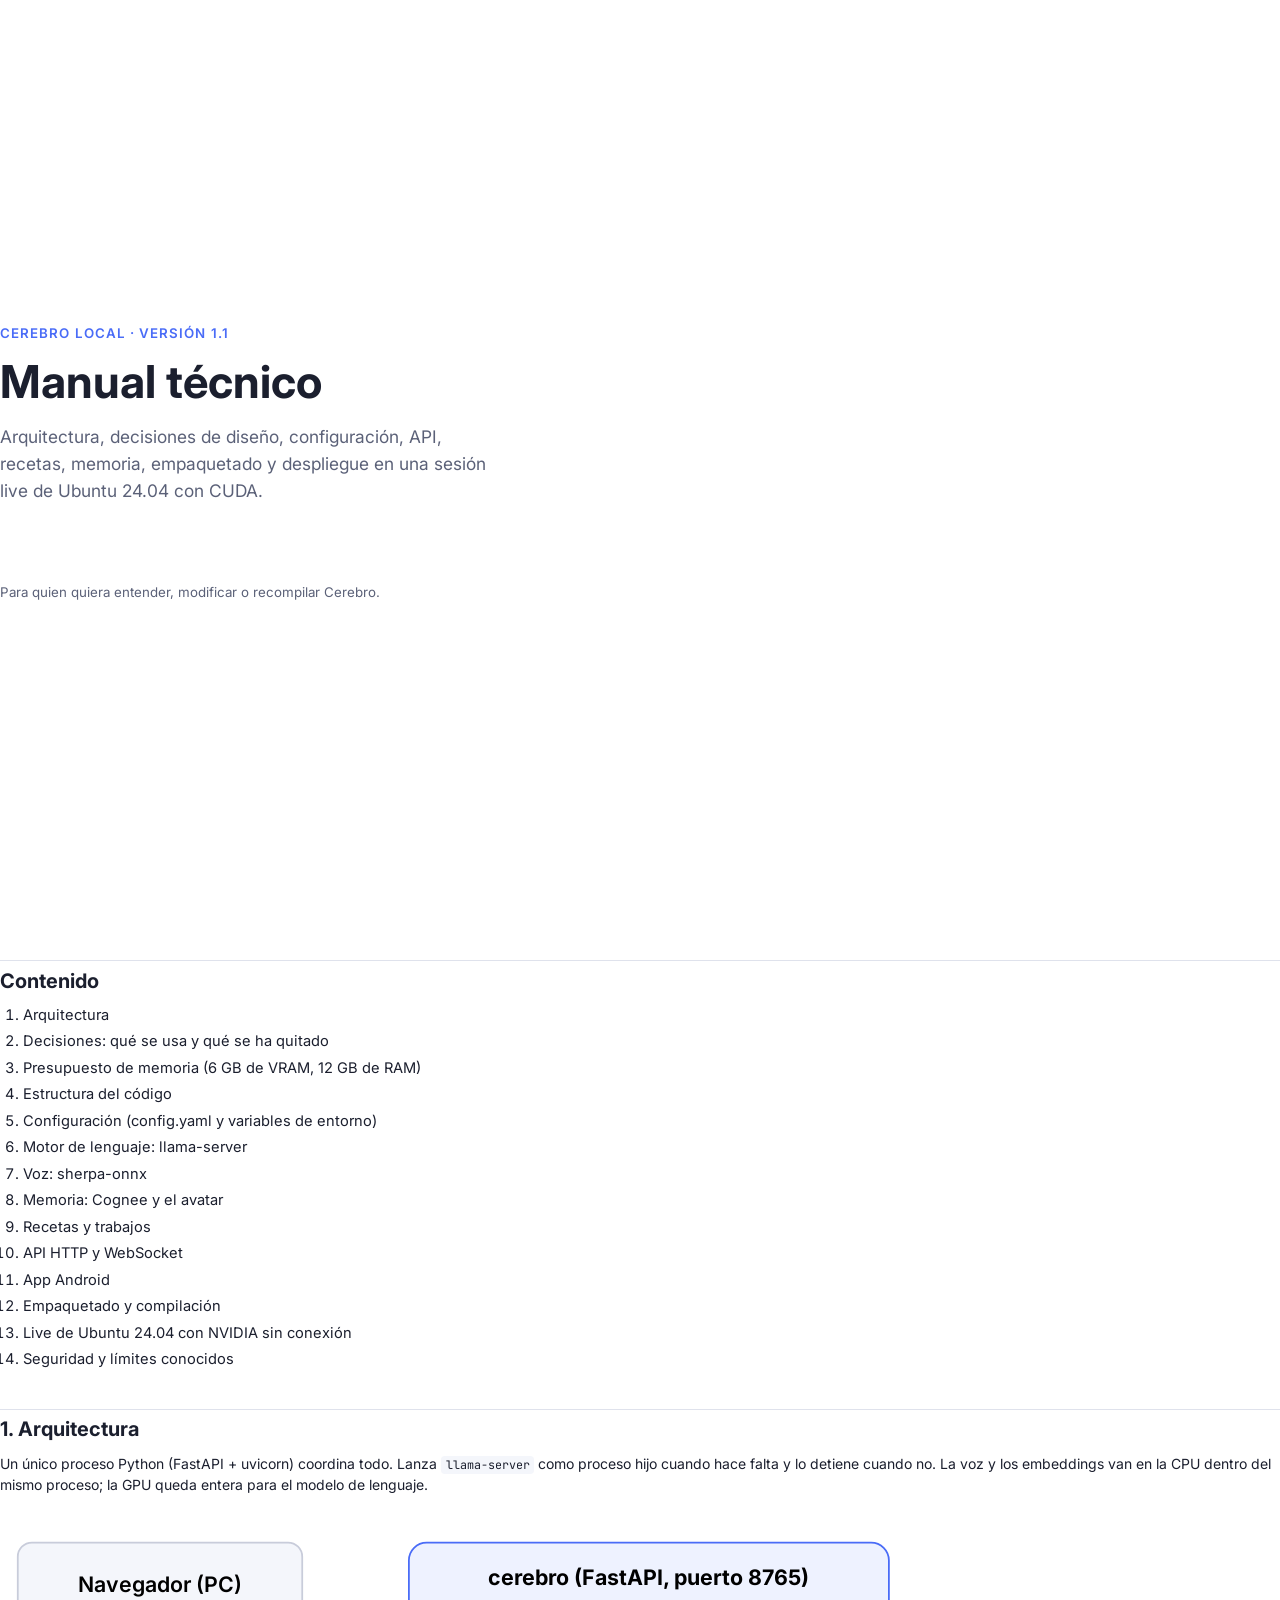
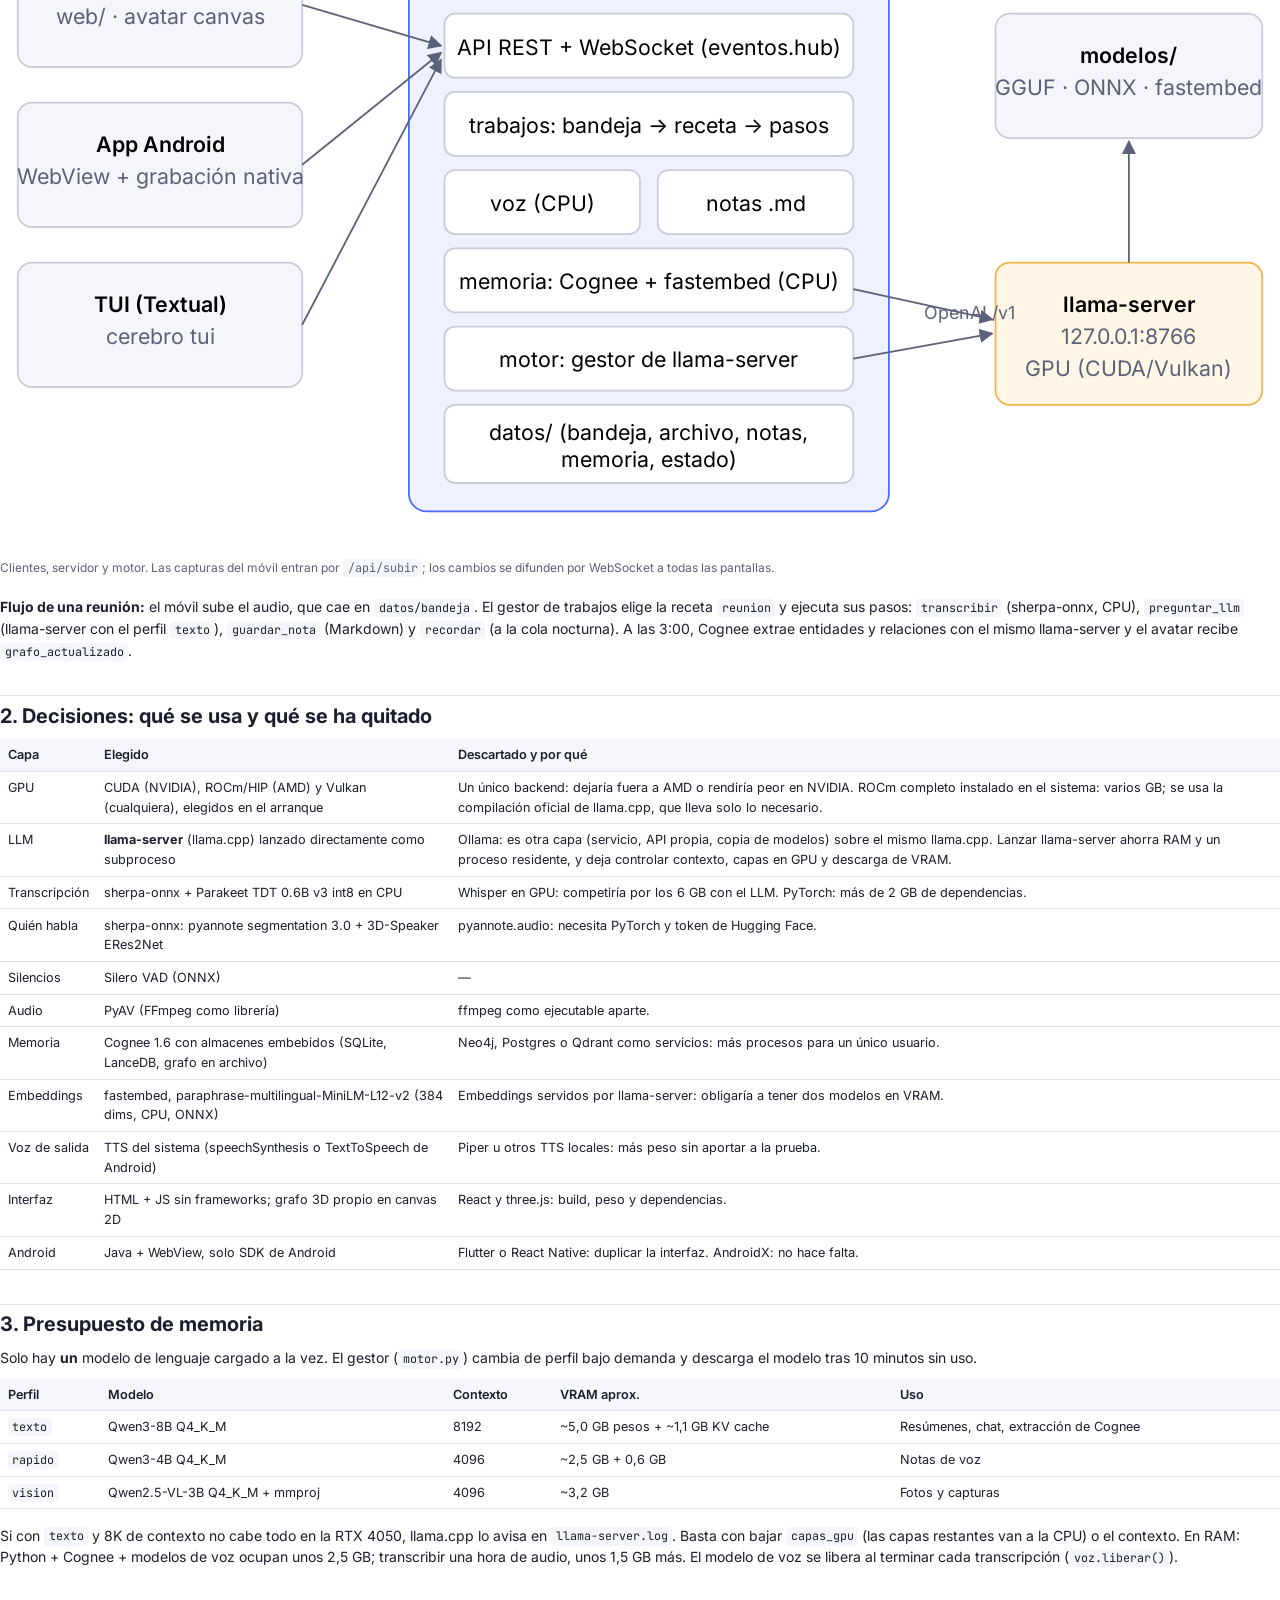
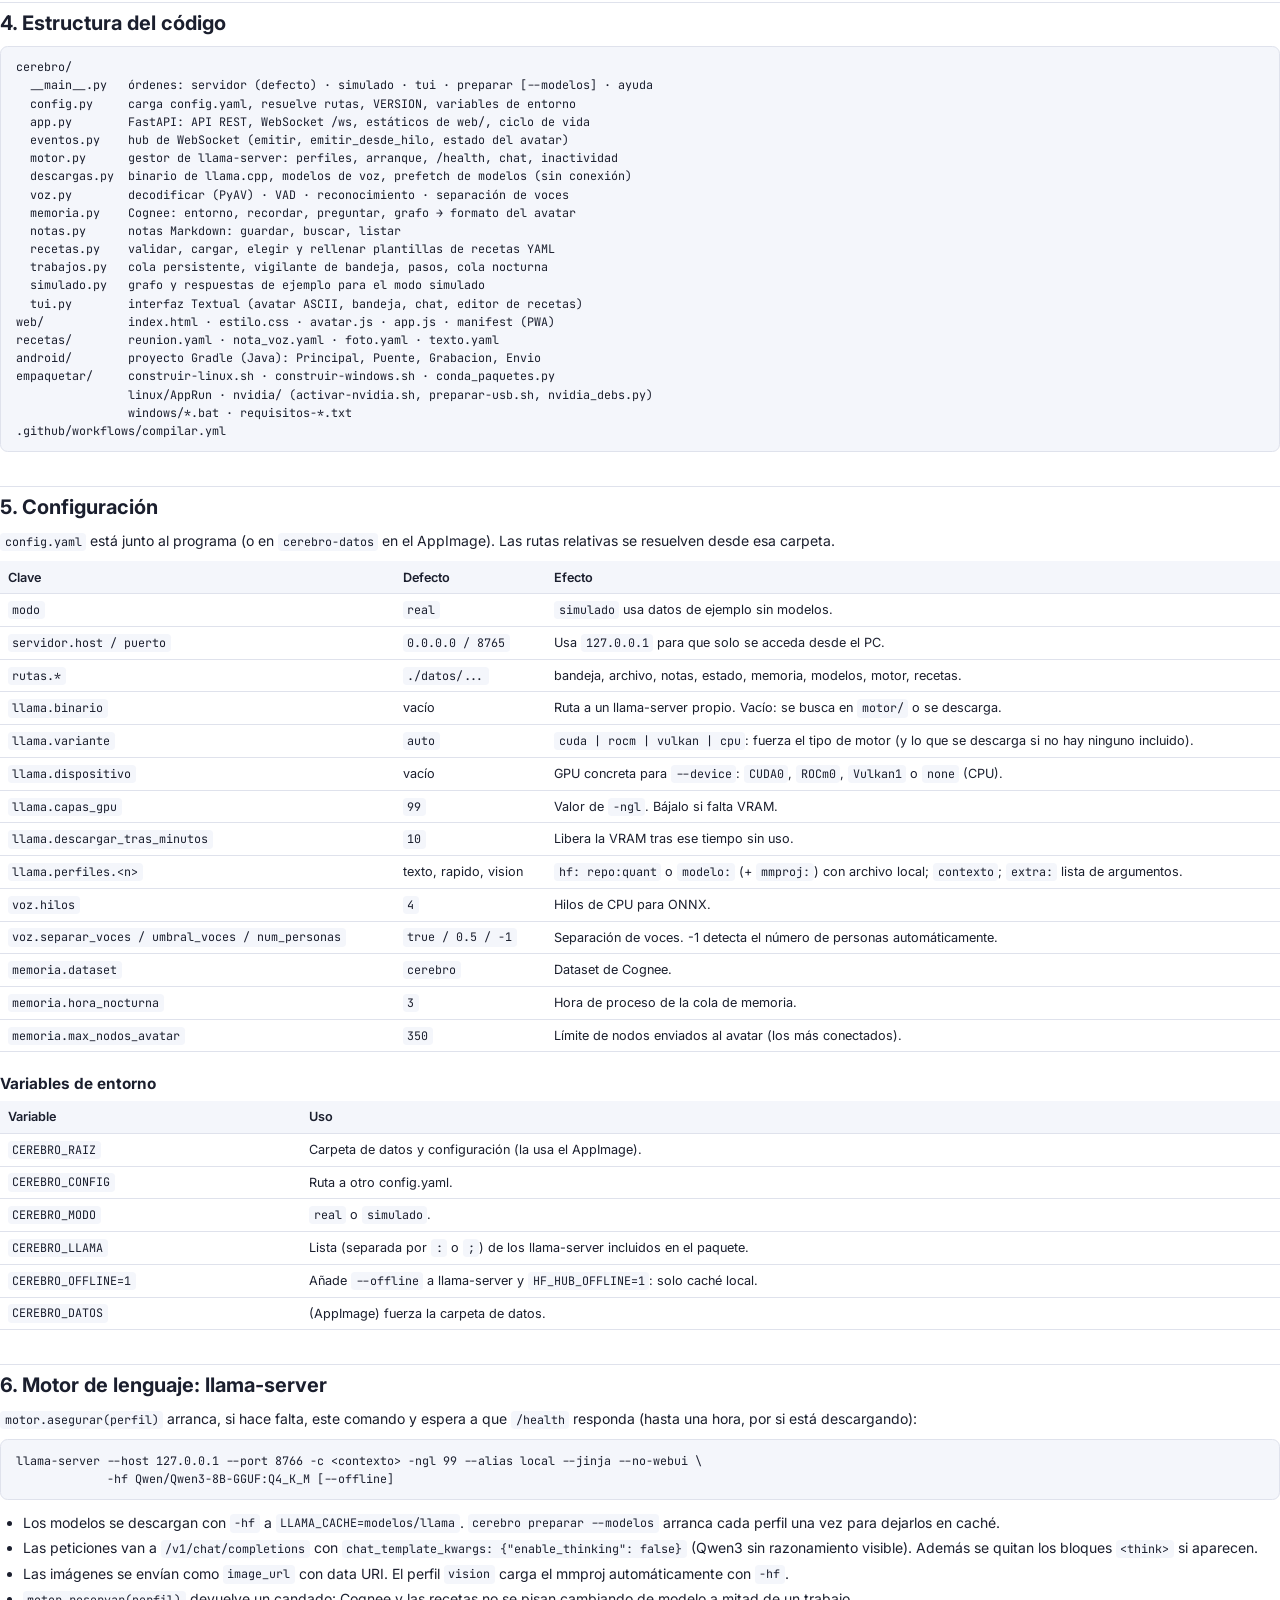
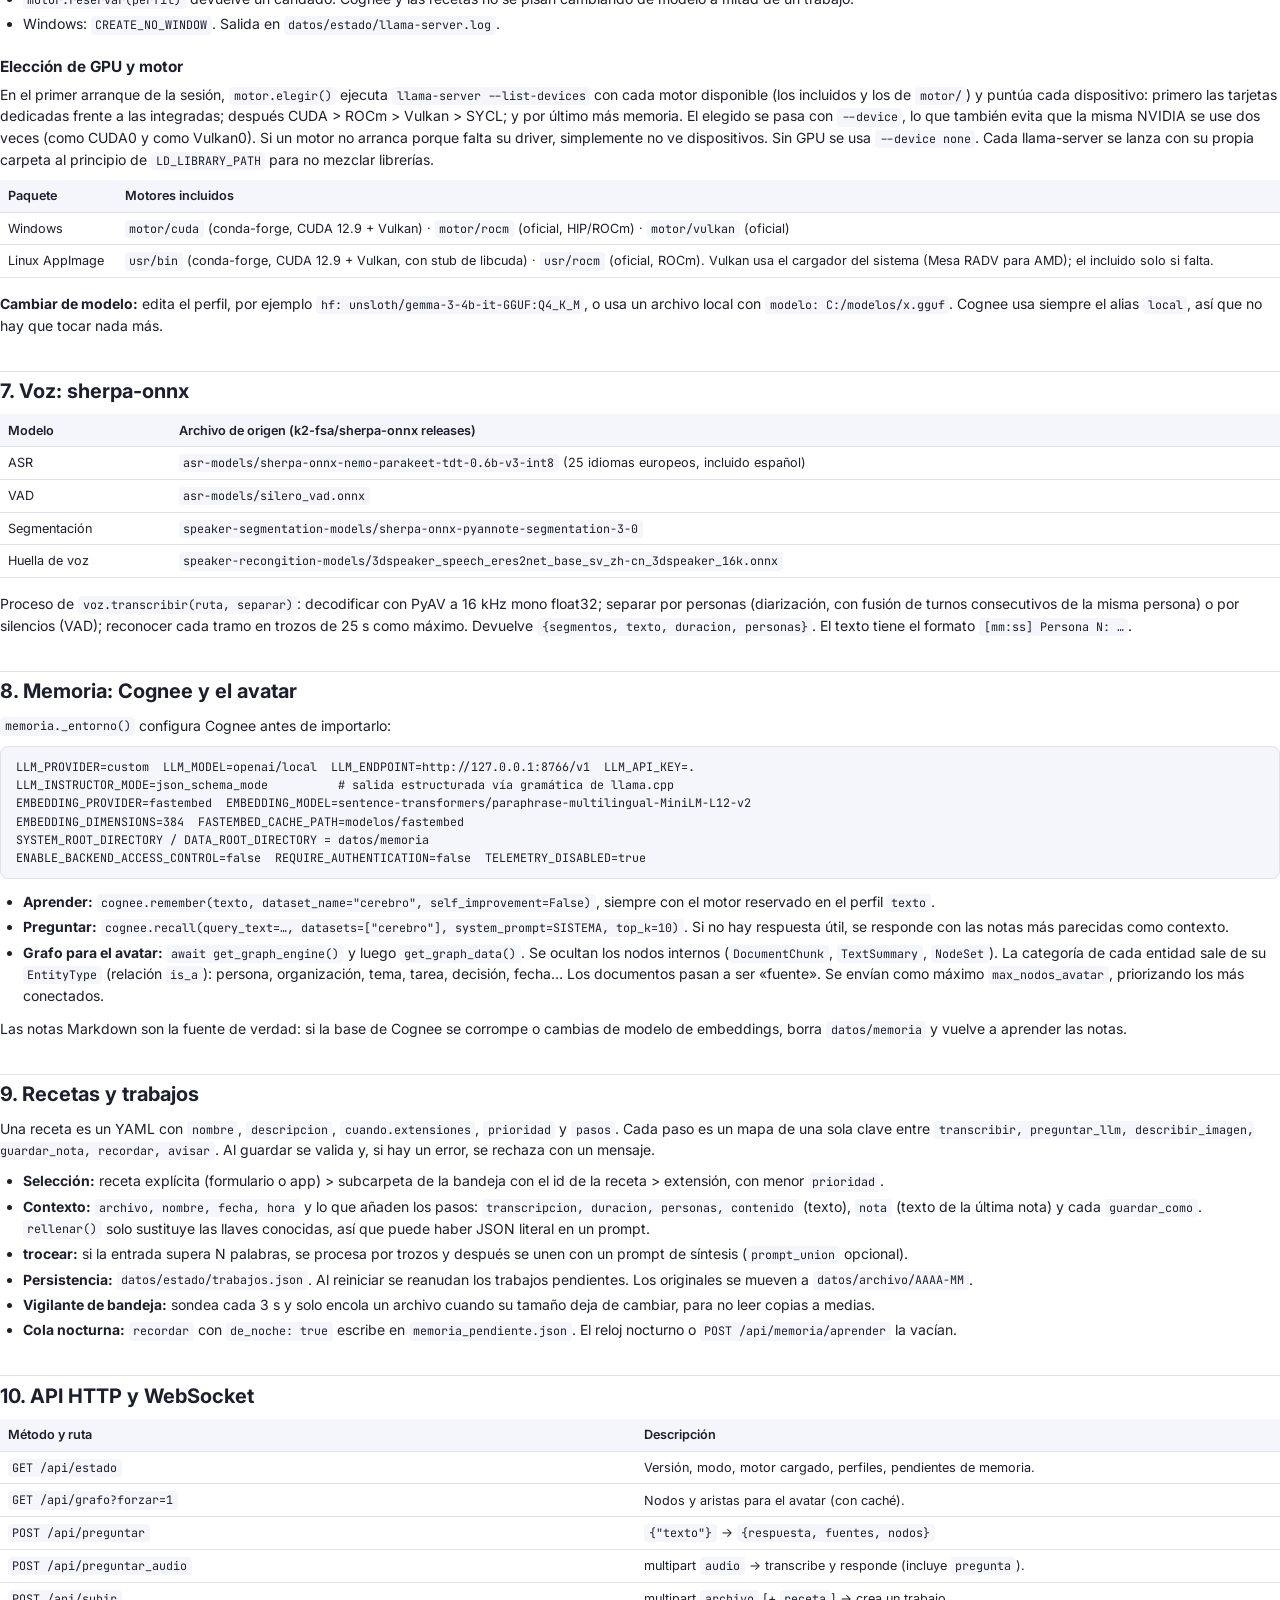
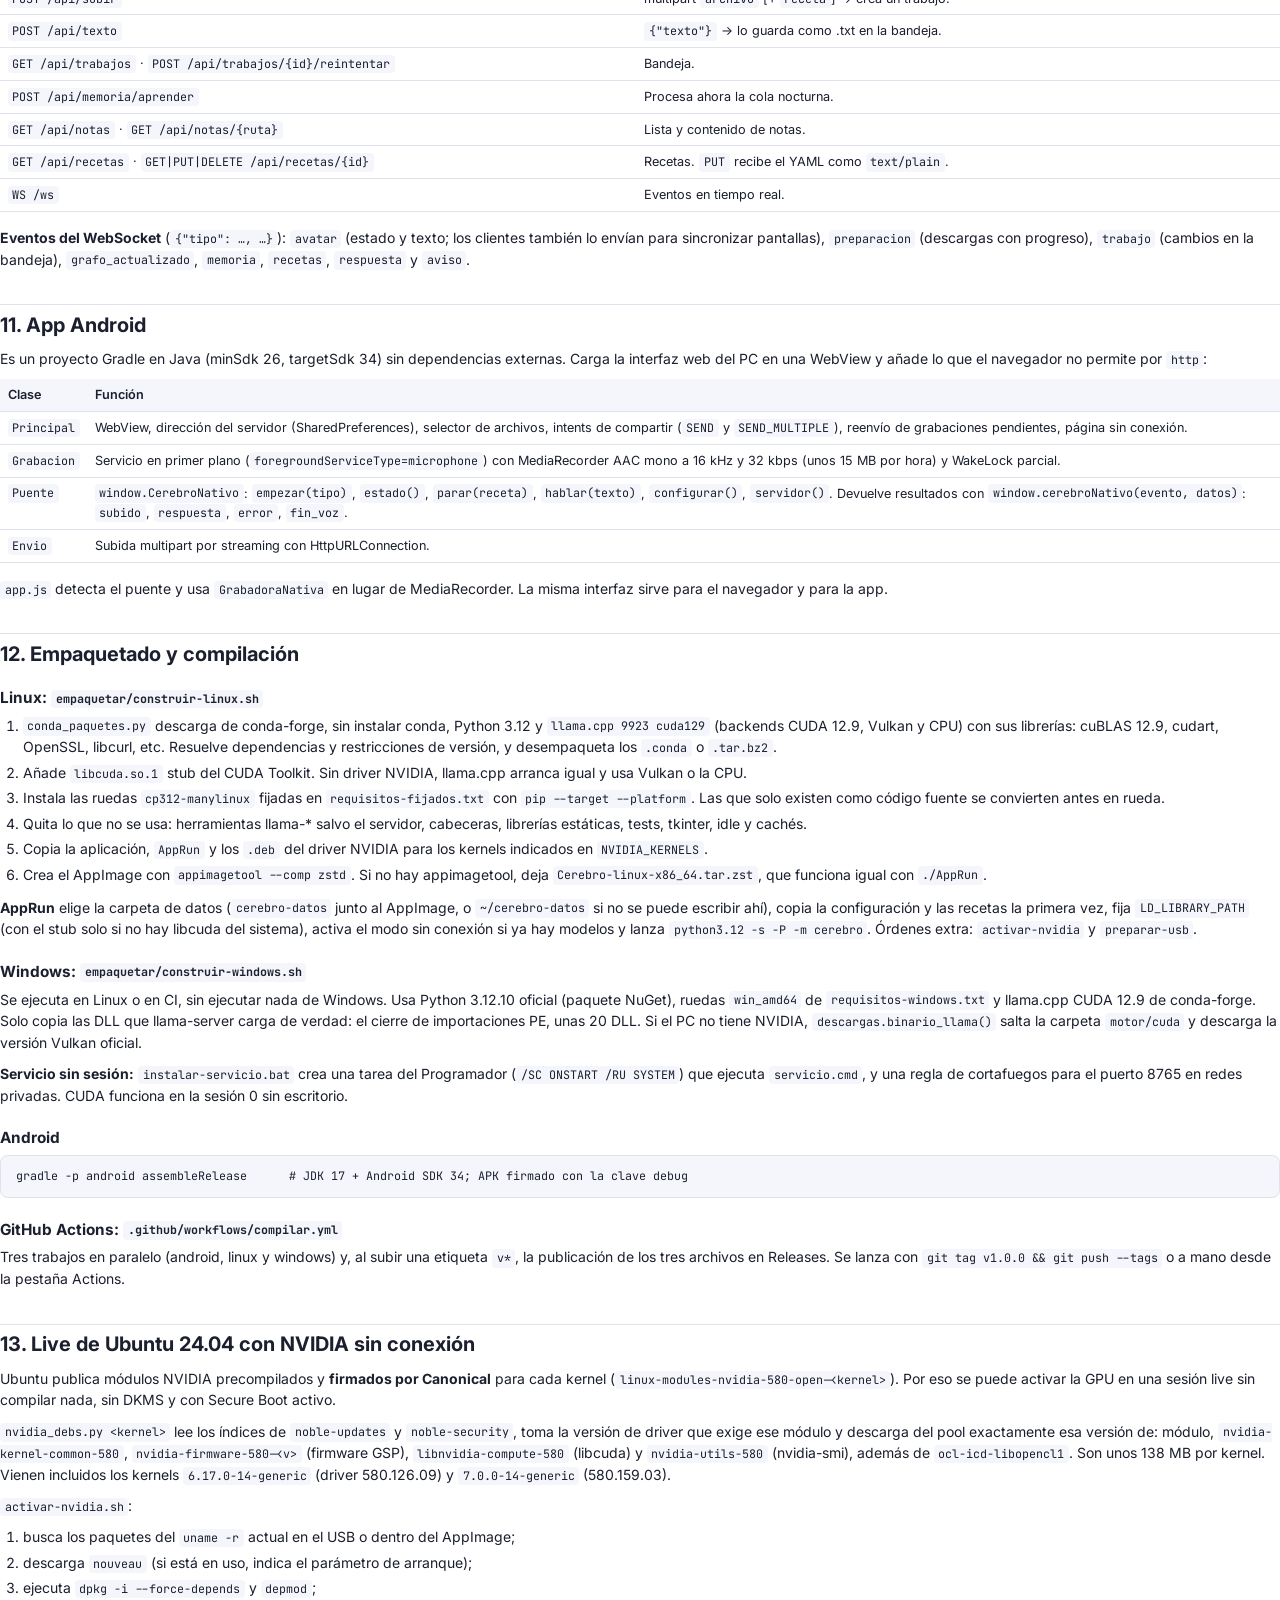
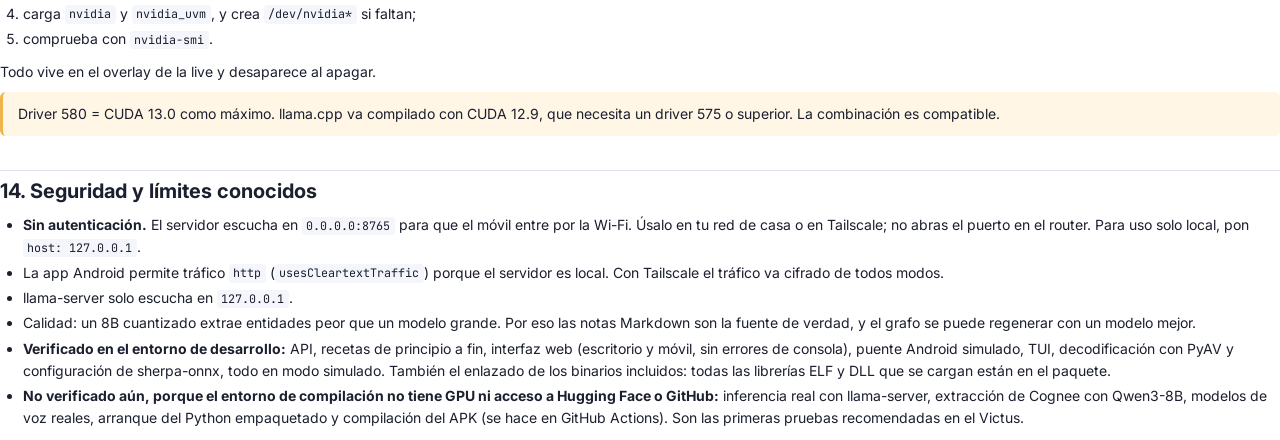
<file: docs/manual-tecnico.html>
<!doctype html>
<html lang="es">
<head>
<meta charset="utf-8">
<title>Cerebro local · Manual técnico</title>
<link rel="stylesheet" href="manual.css">
</head>
<body>

<section class="portada">
  <div class="marca">Cerebro local · versión 1.1</div>
  <h1>Manual técnico</h1>
  <p>Arquitectura, decisiones de diseño, configuración, API, recetas, memoria, empaquetado y despliegue en una sesión live de Ubuntu 24.04 con CUDA.</p>
  <div class="meta">Para quien quiera entender, modificar o recompilar Cerebro.</div>
</section>

<section class="indice">
  <h2>Contenido</h2>
  <ol>
    <li><a href="#arquitectura">Arquitectura</a></li>
    <li><a href="#decisiones">Decisiones: qué se usa y qué se ha quitado</a></li>
    <li><a href="#vram">Presupuesto de memoria (6 GB de VRAM, 12 GB de RAM)</a></li>
    <li><a href="#codigo">Estructura del código</a></li>
    <li><a href="#config">Configuración (config.yaml y variables de entorno)</a></li>
    <li><a href="#motor">Motor de lenguaje: llama-server</a></li>
    <li><a href="#voz">Voz: sherpa-onnx</a></li>
    <li><a href="#memoria">Memoria: Cognee y el avatar</a></li>
    <li><a href="#recetas">Recetas y trabajos</a></li>
    <li><a href="#api">API HTTP y WebSocket</a></li>
    <li><a href="#android">App Android</a></li>
    <li><a href="#paquetes">Empaquetado y compilación</a></li>
    <li><a href="#live">Live de Ubuntu 24.04 con NVIDIA sin conexión</a></li>
    <li><a href="#seguridad">Seguridad y límites conocidos</a></li>
  </ol>
</section>

<h2 id="arquitectura">1. Arquitectura</h2>
<p>Un único proceso Python (FastAPI + uvicorn) coordina todo. Lanza <code>llama-server</code> como proceso hijo cuando hace falta y lo detiene cuando no. La voz y los embeddings van en la CPU dentro del mismo proceso; la GPU queda entera para el modelo de lenguaje.</p>
<figure>
<svg viewBox="0 0 720 360" width="100%" xmlns="http://www.w3.org/2000/svg" font-size="12">
  <defs><marker id="f" markerWidth="8" markerHeight="8" refX="7" refY="4" orient="auto"><path d="M0,0 L8,4 L0,8 z" fill="#5b6178"/></marker></defs>
  <g fill="#f4f6fb" stroke="#c8ccda">
    <rect x="10" y="20" width="160" height="70" rx="8"/>
    <rect x="10" y="110" width="160" height="70" rx="8"/>
    <rect x="10" y="200" width="160" height="70" rx="8"/>
  </g>
  <text x="90" y="48" text-anchor="middle" font-weight="600">Navegador (PC)</text><text x="90" y="66" text-anchor="middle" fill="#5b6178">web/ · avatar canvas</text>
  <text x="90" y="138" text-anchor="middle" font-weight="600">App Android</text><text x="90" y="156" text-anchor="middle" fill="#5b6178">WebView + grabación nativa</text>
  <text x="90" y="228" text-anchor="middle" font-weight="600">TUI (Textual)</text><text x="90" y="246" text-anchor="middle" fill="#5b6178">cerebro tui</text>
  <rect x="230" y="20" width="270" height="320" rx="10" fill="#eef2ff" stroke="#4a6cf7"/>
  <text x="365" y="44" text-anchor="middle" font-weight="700">cerebro (FastAPI, puerto 8765)</text>
  <g fill="#fff" stroke="#c8ccda">
    <rect x="250" y="60" width="230" height="36" rx="6"/><rect x="250" y="104" width="230" height="36" rx="6"/>
    <rect x="250" y="148" width="110" height="36" rx="6"/><rect x="370" y="148" width="110" height="36" rx="6"/>
    <rect x="250" y="192" width="230" height="36" rx="6"/><rect x="250" y="236" width="230" height="36" rx="6"/>
    <rect x="250" y="280" width="230" height="44" rx="6"/>
  </g>
  <text x="365" y="83" text-anchor="middle">API REST + WebSocket (eventos.hub)</text>
  <text x="365" y="127" text-anchor="middle">trabajos: bandeja → receta → pasos</text>
  <text x="305" y="171" text-anchor="middle">voz (CPU)</text><text x="425" y="171" text-anchor="middle">notas .md</text>
  <text x="365" y="215" text-anchor="middle">memoria: Cognee + fastembed (CPU)</text>
  <text x="365" y="259" text-anchor="middle">motor: gestor de llama-server</text>
  <text x="365" y="300" text-anchor="middle">datos/ (bandeja, archivo, notas,</text><text x="365" y="315" text-anchor="middle">memoria, estado)</text>
  <rect x="560" y="200" width="150" height="80" rx="8" fill="#fff6e5" stroke="#f0b44c"/>
  <text x="635" y="228" text-anchor="middle" font-weight="600">llama-server</text><text x="635" y="246" text-anchor="middle" fill="#5b6178">127.0.0.1:8766</text><text x="635" y="264" text-anchor="middle" fill="#5b6178">GPU (CUDA/Vulkan)</text>
  <rect x="560" y="60" width="150" height="70" rx="8" fill="#f4f6fb" stroke="#c8ccda"/>
  <text x="635" y="88" text-anchor="middle" font-weight="600">modelos/</text><text x="635" y="106" text-anchor="middle" fill="#5b6178">GGUF · ONNX · fastembed</text>
  <g stroke="#5b6178" fill="none" marker-end="url(#f)">
    <path d="M170,55 L248,78"/><path d="M170,145 L248,82"/><path d="M170,235 L248,86"/>
    <path d="M480,254 L558,240"/><path d="M480,215 L558,232"/>
    <path d="M635,200 L635,132"/>
  </g>
  <text x="520" y="232" fill="#5b6178" font-size="10">OpenAI /v1</text>
</svg>
<figcaption>Clientes, servidor y motor. Las capturas del móvil entran por <code>/api/subir</code>; los cambios se difunden por WebSocket a todas las pantallas.</figcaption>
</figure>
<p><b>Flujo de una reunión:</b> el móvil sube el audio, que cae en <code>datos/bandeja</code>. El gestor de trabajos elige la receta <code>reunion</code> y ejecuta sus pasos: <code>transcribir</code> (sherpa-onnx, CPU), <code>preguntar_llm</code> (llama-server con el perfil <code>texto</code>), <code>guardar_nota</code> (Markdown) y <code>recordar</code> (a la cola nocturna). A las 3:00, Cognee extrae entidades y relaciones con el mismo llama-server y el avatar recibe <code>grafo_actualizado</code>.</p>

<h2 id="decisiones">2. Decisiones: qué se usa y qué se ha quitado</h2>
<table>
  <tr><th>Capa</th><th>Elegido</th><th>Descartado y por qué</th></tr>
  <tr><td>GPU</td><td>CUDA (NVIDIA), ROCm/HIP (AMD) y Vulkan (cualquiera), elegidos en el arranque</td><td>Un único backend: dejaría fuera a AMD o rendiría peor en NVIDIA. ROCm completo instalado en el sistema: varios GB; se usa la compilación oficial de llama.cpp, que lleva solo lo necesario.</td></tr>
  <tr><td>LLM</td><td><b>llama-server</b> (llama.cpp) lanzado directamente como subproceso</td><td>Ollama: es otra capa (servicio, API propia, copia de modelos) sobre el mismo llama.cpp. Lanzar llama-server ahorra RAM y un proceso residente, y deja controlar contexto, capas en GPU y descarga de VRAM.</td></tr>
  <tr><td>Transcripción</td><td>sherpa-onnx + Parakeet TDT 0.6B v3 int8 en CPU</td><td>Whisper en GPU: competiría por los 6 GB con el LLM. PyTorch: más de 2 GB de dependencias.</td></tr>
  <tr><td>Quién habla</td><td>sherpa-onnx: pyannote segmentation 3.0 + 3D-Speaker ERes2Net</td><td>pyannote.audio: necesita PyTorch y token de Hugging Face.</td></tr>
  <tr><td>Silencios</td><td>Silero VAD (ONNX)</td><td>—</td></tr>
  <tr><td>Audio</td><td>PyAV (FFmpeg como librería)</td><td>ffmpeg como ejecutable aparte.</td></tr>
  <tr><td>Memoria</td><td>Cognee 1.6 con almacenes embebidos (SQLite, LanceDB, grafo en archivo)</td><td>Neo4j, Postgres o Qdrant como servicios: más procesos para un único usuario.</td></tr>
  <tr><td>Embeddings</td><td>fastembed, paraphrase-multilingual-MiniLM-L12-v2 (384 dims, CPU, ONNX)</td><td>Embeddings servidos por llama-server: obligaría a tener dos modelos en VRAM.</td></tr>
  <tr><td>Voz de salida</td><td>TTS del sistema (speechSynthesis o TextToSpeech de Android)</td><td>Piper u otros TTS locales: más peso sin aportar a la prueba.</td></tr>
  <tr><td>Interfaz</td><td>HTML + JS sin frameworks; grafo 3D propio en canvas 2D</td><td>React y three.js: build, peso y dependencias.</td></tr>
  <tr><td>Android</td><td>Java + WebView, solo SDK de Android</td><td>Flutter o React Native: duplicar la interfaz. AndroidX: no hace falta.</td></tr>
</table>

<h2 id="vram">3. Presupuesto de memoria</h2>
<p>Solo hay <b>un</b> modelo de lenguaje cargado a la vez. El gestor (<code>motor.py</code>) cambia de perfil bajo demanda y descarga el modelo tras 10 minutos sin uso.</p>
<table>
  <tr><th>Perfil</th><th>Modelo</th><th>Contexto</th><th>VRAM aprox.</th><th>Uso</th></tr>
  <tr><td><code>texto</code></td><td>Qwen3-8B Q4_K_M</td><td>8192</td><td>~5,0 GB pesos + ~1,1 GB KV cache</td><td>Resúmenes, chat, extracción de Cognee</td></tr>
  <tr><td><code>rapido</code></td><td>Qwen3-4B Q4_K_M</td><td>4096</td><td>~2,5 GB + 0,6 GB</td><td>Notas de voz</td></tr>
  <tr><td><code>vision</code></td><td>Qwen2.5-VL-3B Q4_K_M + mmproj</td><td>4096</td><td>~3,2 GB</td><td>Fotos y capturas</td></tr>
</table>
<p>Si con <code>texto</code> y 8K de contexto no cabe todo en la RTX 4050, llama.cpp lo avisa en <code>llama-server.log</code>. Basta con bajar <code>capas_gpu</code> (las capas restantes van a la CPU) o el contexto. En RAM: Python + Cognee + modelos de voz ocupan unos 2,5 GB; transcribir una hora de audio, unos 1,5 GB más. El modelo de voz se libera al terminar cada transcripción (<code>voz.liberar()</code>).</p>

<h2 id="codigo">4. Estructura del código</h2>
<pre><code>cerebro/
  __main__.py   órdenes: servidor (defecto) · simulado · tui · preparar [--modelos] · ayuda
  config.py     carga config.yaml, resuelve rutas, VERSION, variables de entorno
  app.py        FastAPI: API REST, WebSocket /ws, estáticos de web/, ciclo de vida
  eventos.py    hub de WebSocket (emitir, emitir_desde_hilo, estado del avatar)
  motor.py      gestor de llama-server: perfiles, arranque, /health, chat, inactividad
  descargas.py  binario de llama.cpp, modelos de voz, prefetch de modelos (sin conexión)
  voz.py        decodificar (PyAV) · VAD · reconocimiento · separación de voces
  memoria.py    Cognee: entorno, recordar, preguntar, grafo → formato del avatar
  notas.py      notas Markdown: guardar, buscar, listar
  recetas.py    validar, cargar, elegir y rellenar plantillas de recetas YAML
  trabajos.py   cola persistente, vigilante de bandeja, pasos, cola nocturna
  simulado.py   grafo y respuestas de ejemplo para el modo simulado
  tui.py        interfaz Textual (avatar ASCII, bandeja, chat, editor de recetas)
web/            index.html · estilo.css · avatar.js · app.js · manifest (PWA)
recetas/        reunion.yaml · nota_voz.yaml · foto.yaml · texto.yaml
android/        proyecto Gradle (Java): Principal, Puente, Grabacion, Envio
empaquetar/     construir-linux.sh · construir-windows.sh · conda_paquetes.py
                linux/AppRun · nvidia/ (activar-nvidia.sh, preparar-usb.sh, nvidia_debs.py)
                windows/*.bat · requisitos-*.txt
.github/workflows/compilar.yml</code></pre>

<h2 id="config">5. Configuración</h2>
<p><code>config.yaml</code> está junto al programa (o en <code>cerebro-datos</code> en el AppImage). Las rutas relativas se resuelven desde esa carpeta.</p>
<table>
  <tr><th>Clave</th><th>Defecto</th><th>Efecto</th></tr>
  <tr><td><code>modo</code></td><td><code>real</code></td><td><code>simulado</code> usa datos de ejemplo sin modelos.</td></tr>
  <tr><td><code>servidor.host / puerto</code></td><td><code>0.0.0.0 / 8765</code></td><td>Usa <code>127.0.0.1</code> para que solo se acceda desde el PC.</td></tr>
  <tr><td><code>rutas.*</code></td><td><code>./datos/...</code></td><td>bandeja, archivo, notas, estado, memoria, modelos, motor, recetas.</td></tr>
  <tr><td><code>llama.binario</code></td><td>vacío</td><td>Ruta a un llama-server propio. Vacío: se busca en <code>motor/</code> o se descarga.</td></tr>
  <tr><td><code>llama.variante</code></td><td><code>auto</code></td><td><code>cuda | rocm | vulkan | cpu</code>: fuerza el tipo de motor (y lo que se descarga si no hay ninguno incluido).</td></tr>
  <tr><td><code>llama.dispositivo</code></td><td>vacío</td><td>GPU concreta para <code>--device</code>: <code>CUDA0</code>, <code>ROCm0</code>, <code>Vulkan1</code> o <code>none</code> (CPU).</td></tr>
  <tr><td><code>llama.capas_gpu</code></td><td><code>99</code></td><td>Valor de <code>-ngl</code>. Bájalo si falta VRAM.</td></tr>
  <tr><td><code>llama.descargar_tras_minutos</code></td><td><code>10</code></td><td>Libera la VRAM tras ese tiempo sin uso.</td></tr>
  <tr><td><code>llama.perfiles.&lt;n&gt;</code></td><td>texto, rapido, vision</td><td><code>hf: repo:quant</code> o <code>modelo:</code> (+ <code>mmproj:</code>) con archivo local; <code>contexto</code>; <code>extra:</code> lista de argumentos.</td></tr>
  <tr><td><code>voz.hilos</code></td><td><code>4</code></td><td>Hilos de CPU para ONNX.</td></tr>
  <tr><td><code>voz.separar_voces / umbral_voces / num_personas</code></td><td><code>true / 0.5 / -1</code></td><td>Separación de voces. -1 detecta el número de personas automáticamente.</td></tr>
  <tr><td><code>memoria.dataset</code></td><td><code>cerebro</code></td><td>Dataset de Cognee.</td></tr>
  <tr><td><code>memoria.hora_nocturna</code></td><td><code>3</code></td><td>Hora de proceso de la cola de memoria.</td></tr>
  <tr><td><code>memoria.max_nodos_avatar</code></td><td><code>350</code></td><td>Límite de nodos enviados al avatar (los más conectados).</td></tr>
</table>
<h3>Variables de entorno</h3>
<table>
  <tr><th>Variable</th><th>Uso</th></tr>
  <tr><td><code>CEREBRO_RAIZ</code></td><td>Carpeta de datos y configuración (la usa el AppImage).</td></tr>
  <tr><td><code>CEREBRO_CONFIG</code></td><td>Ruta a otro config.yaml.</td></tr>
  <tr><td><code>CEREBRO_MODO</code></td><td><code>real</code> o <code>simulado</code>.</td></tr>
  <tr><td><code>CEREBRO_LLAMA</code></td><td>Lista (separada por <code>:</code> o <code>;</code>) de los llama-server incluidos en el paquete.</td></tr>
  <tr><td><code>CEREBRO_OFFLINE=1</code></td><td>Añade <code>--offline</code> a llama-server y <code>HF_HUB_OFFLINE=1</code>: solo caché local.</td></tr>
  <tr><td><code>CEREBRO_DATOS</code></td><td>(AppImage) fuerza la carpeta de datos.</td></tr>
</table>

<h2 id="motor">6. Motor de lenguaje: llama-server</h2>
<p><code>motor.asegurar(perfil)</code> arranca, si hace falta, este comando y espera a que <code>/health</code> responda (hasta una hora, por si está descargando):</p>
<pre><code>llama-server --host 127.0.0.1 --port 8766 -c &lt;contexto&gt; -ngl 99 --alias local --jinja --no-webui \
             -hf Qwen/Qwen3-8B-GGUF:Q4_K_M [--offline]</code></pre>
<ul>
  <li>Los modelos se descargan con <code>-hf</code> a <code>LLAMA_CACHE=modelos/llama</code>. <code>cerebro preparar --modelos</code> arranca cada perfil una vez para dejarlos en caché.</li>
  <li>Las peticiones van a <code>/v1/chat/completions</code> con <code>chat_template_kwargs: {"enable_thinking": false}</code> (Qwen3 sin razonamiento visible). Además se quitan los bloques <code>&lt;think&gt;</code> si aparecen.</li>
  <li>Las imágenes se envían como <code>image_url</code> con data URI. El perfil <code>vision</code> carga el mmproj automáticamente con <code>-hf</code>.</li>
  <li><code>motor.reservar(perfil)</code> devuelve un candado: Cognee y las recetas no se pisan cambiando de modelo a mitad de un trabajo.</li>
  <li>Windows: <code>CREATE_NO_WINDOW</code>. Salida en <code>datos/estado/llama-server.log</code>.</li>
</ul>
<h3>Elección de GPU y motor</h3>
<p>En el primer arranque de la sesión, <code>motor.elegir()</code> ejecuta <code>llama-server --list-devices</code> con cada motor disponible (los incluidos y los de <code>motor/</code>) y puntúa cada dispositivo: primero las tarjetas dedicadas frente a las integradas; después CUDA &gt; ROCm &gt; Vulkan &gt; SYCL; y por último más memoria. El elegido se pasa con <code>--device</code>, lo que también evita que la misma NVIDIA se use dos veces (como CUDA0 y como Vulkan0). Si un motor no arranca porque falta su driver, simplemente no ve dispositivos. Sin GPU se usa <code>--device none</code>. Cada llama-server se lanza con su propia carpeta al principio de <code>LD_LIBRARY_PATH</code> para no mezclar librerías.</p>
<table>
  <tr><th>Paquete</th><th>Motores incluidos</th></tr>
  <tr><td>Windows</td><td><code>motor/cuda</code> (conda-forge, CUDA 12.9 + Vulkan) · <code>motor/rocm</code> (oficial, HIP/ROCm) · <code>motor/vulkan</code> (oficial)</td></tr>
  <tr><td>Linux AppImage</td><td><code>usr/bin</code> (conda-forge, CUDA 12.9 + Vulkan, con stub de libcuda) · <code>usr/rocm</code> (oficial, ROCm). Vulkan usa el cargador del sistema (Mesa RADV para AMD); el incluido solo si falta.</td></tr>
</table>
<p><b>Cambiar de modelo:</b> edita el perfil, por ejemplo <code>hf: unsloth/gemma-3-4b-it-GGUF:Q4_K_M</code>, o usa un archivo local con <code>modelo: C:/modelos/x.gguf</code>. Cognee usa siempre el alias <code>local</code>, así que no hay que tocar nada más.</p>

<h2 id="voz">7. Voz: sherpa-onnx</h2>
<table>
  <tr><th>Modelo</th><th>Archivo de origen (k2-fsa/sherpa-onnx releases)</th></tr>
  <tr><td>ASR</td><td><code>asr-models/sherpa-onnx-nemo-parakeet-tdt-0.6b-v3-int8</code> (25 idiomas europeos, incluido español)</td></tr>
  <tr><td>VAD</td><td><code>asr-models/silero_vad.onnx</code></td></tr>
  <tr><td>Segmentación</td><td><code>speaker-segmentation-models/sherpa-onnx-pyannote-segmentation-3-0</code></td></tr>
  <tr><td>Huella de voz</td><td><code>speaker-recongition-models/3dspeaker_speech_eres2net_base_sv_zh-cn_3dspeaker_16k.onnx</code></td></tr>
</table>
<p>Proceso de <code>voz.transcribir(ruta, separar)</code>: decodificar con PyAV a 16 kHz mono float32; separar por personas (diarización, con fusión de turnos consecutivos de la misma persona) o por silencios (VAD); reconocer cada tramo en trozos de 25 s como máximo. Devuelve <code>{segmentos, texto, duracion, personas}</code>. El texto tiene el formato <code>[mm:ss] Persona N: …</code>.</p>

<h2 id="memoria">8. Memoria: Cognee y el avatar</h2>
<p><code>memoria._entorno()</code> configura Cognee antes de importarlo:</p>
<pre><code>LLM_PROVIDER=custom  LLM_MODEL=openai/local  LLM_ENDPOINT=http://127.0.0.1:8766/v1  LLM_API_KEY=.
LLM_INSTRUCTOR_MODE=json_schema_mode          # salida estructurada vía gramática de llama.cpp
EMBEDDING_PROVIDER=fastembed  EMBEDDING_MODEL=sentence-transformers/paraphrase-multilingual-MiniLM-L12-v2
EMBEDDING_DIMENSIONS=384  FASTEMBED_CACHE_PATH=modelos/fastembed
SYSTEM_ROOT_DIRECTORY / DATA_ROOT_DIRECTORY = datos/memoria
ENABLE_BACKEND_ACCESS_CONTROL=false  REQUIRE_AUTHENTICATION=false  TELEMETRY_DISABLED=true</code></pre>
<ul>
  <li><b>Aprender:</b> <code>cognee.remember(texto, dataset_name="cerebro", self_improvement=False)</code>, siempre con el motor reservado en el perfil <code>texto</code>.</li>
  <li><b>Preguntar:</b> <code>cognee.recall(query_text=…, datasets=["cerebro"], system_prompt=SISTEMA, top_k=10)</code>. Si no hay respuesta útil, se responde con las notas más parecidas como contexto.</li>
  <li><b>Grafo para el avatar:</b> <code>await get_graph_engine()</code> y luego <code>get_graph_data()</code>. Se ocultan los nodos internos (<code>DocumentChunk</code>, <code>TextSummary</code>, <code>NodeSet</code>). La categoría de cada entidad sale de su <code>EntityType</code> (relación <code>is_a</code>): persona, organización, tema, tarea, decisión, fecha… Los documentos pasan a ser «fuente». Se envían como máximo <code>max_nodos_avatar</code>, priorizando los más conectados.</li>
</ul>
<p>Las notas Markdown son la fuente de verdad: si la base de Cognee se corrompe o cambias de modelo de embeddings, borra <code>datos/memoria</code> y vuelve a aprender las notas.</p>

<h2 id="recetas">9. Recetas y trabajos</h2>
<p>Una receta es un YAML con <code>nombre</code>, <code>descripcion</code>, <code>cuando.extensiones</code>, <code>prioridad</code> y <code>pasos</code>. Cada paso es un mapa de una sola clave entre <code>transcribir, preguntar_llm, describir_imagen, guardar_nota, recordar, avisar</code>. Al guardar se valida y, si hay un error, se rechaza con un mensaje.</p>
<ul>
  <li><b>Selección:</b> receta explícita (formulario o app) &gt; subcarpeta de la bandeja con el id de la receta &gt; extensión, con menor <code>prioridad</code>.</li>
  <li><b>Contexto:</b> <code>archivo, nombre, fecha, hora</code> y lo que añaden los pasos: <code>transcripcion, duracion, personas, contenido</code> (texto), <code>nota</code> (texto de la última nota) y cada <code>guardar_como</code>. <code>rellenar()</code> solo sustituye las llaves conocidas, así que puede haber JSON literal en un prompt.</li>
  <li><b>trocear:</b> si la entrada supera N palabras, se procesa por trozos y después se unen con un prompt de síntesis (<code>prompt_union</code> opcional).</li>
  <li><b>Persistencia:</b> <code>datos/estado/trabajos.json</code>. Al reiniciar se reanudan los trabajos pendientes. Los originales se mueven a <code>datos/archivo/AAAA-MM</code>.</li>
  <li><b>Vigilante de bandeja:</b> sondea cada 3 s y solo encola un archivo cuando su tamaño deja de cambiar, para no leer copias a medias.</li>
  <li><b>Cola nocturna:</b> <code>recordar</code> con <code>de_noche: true</code> escribe en <code>memoria_pendiente.json</code>. El reloj nocturno o <code>POST /api/memoria/aprender</code> la vacían.</li>
</ul>

<h2 id="api">10. API HTTP y WebSocket</h2>
<table>
  <tr><th>Método y ruta</th><th>Descripción</th></tr>
  <tr><td><code>GET /api/estado</code></td><td>Versión, modo, motor cargado, perfiles, pendientes de memoria.</td></tr>
  <tr><td><code>GET /api/grafo?forzar=1</code></td><td>Nodos y aristas para el avatar (con caché).</td></tr>
  <tr><td><code>POST /api/preguntar</code></td><td><code>{"texto"}</code> → <code>{respuesta, fuentes, nodos}</code></td></tr>
  <tr><td><code>POST /api/preguntar_audio</code></td><td>multipart <code>audio</code> → transcribe y responde (incluye <code>pregunta</code>).</td></tr>
  <tr><td><code>POST /api/subir</code></td><td>multipart <code>archivo</code> [+ <code>receta</code>] → crea un trabajo.</td></tr>
  <tr><td><code>POST /api/texto</code></td><td><code>{"texto"}</code> → lo guarda como .txt en la bandeja.</td></tr>
  <tr><td><code>GET /api/trabajos</code> · <code>POST /api/trabajos/{id}/reintentar</code></td><td>Bandeja.</td></tr>
  <tr><td><code>POST /api/memoria/aprender</code></td><td>Procesa ahora la cola nocturna.</td></tr>
  <tr><td><code>GET /api/notas</code> · <code>GET /api/notas/{ruta}</code></td><td>Lista y contenido de notas.</td></tr>
  <tr><td><code>GET /api/recetas</code> · <code>GET|PUT|DELETE /api/recetas/{id}</code></td><td>Recetas. <code>PUT</code> recibe el YAML como <code>text/plain</code>.</td></tr>
  <tr><td><code>WS /ws</code></td><td>Eventos en tiempo real.</td></tr>
</table>
<p><b>Eventos del WebSocket</b> (<code>{"tipo": …, …}</code>): <code>avatar</code> (estado y texto; los clientes también lo envían para sincronizar pantallas), <code>preparacion</code> (descargas con progreso), <code>trabajo</code> (cambios en la bandeja), <code>grafo_actualizado</code>, <code>memoria</code>, <code>recetas</code>, <code>respuesta</code> y <code>aviso</code>.</p>

<h2 id="android">11. App Android</h2>
<p>Es un proyecto Gradle en Java (minSdk 26, targetSdk 34) sin dependencias externas. Carga la interfaz web del PC en una WebView y añade lo que el navegador no permite por <code>http</code>:</p>
<table>
  <tr><th>Clase</th><th>Función</th></tr>
  <tr><td><code>Principal</code></td><td>WebView, dirección del servidor (SharedPreferences), selector de archivos, intents de compartir (<code>SEND</code> y <code>SEND_MULTIPLE</code>), reenvío de grabaciones pendientes, página sin conexión.</td></tr>
  <tr><td><code>Grabacion</code></td><td>Servicio en primer plano (<code>foregroundServiceType=microphone</code>) con MediaRecorder AAC mono a 16 kHz y 32 kbps (unos 15 MB por hora) y WakeLock parcial.</td></tr>
  <tr><td><code>Puente</code></td><td><code>window.CerebroNativo</code>: <code>empezar(tipo)</code>, <code>estado()</code>, <code>parar(receta)</code>, <code>hablar(texto)</code>, <code>configurar()</code>, <code>servidor()</code>. Devuelve resultados con <code>window.cerebroNativo(evento, datos)</code>: <code>subido</code>, <code>respuesta</code>, <code>error</code>, <code>fin_voz</code>.</td></tr>
  <tr><td><code>Envio</code></td><td>Subida multipart por streaming con HttpURLConnection.</td></tr>
</table>
<p><code>app.js</code> detecta el puente y usa <code>GrabadoraNativa</code> en lugar de MediaRecorder. La misma interfaz sirve para el navegador y para la app.</p>

<h2 id="paquetes">12. Empaquetado y compilación</h2>
<h3>Linux: <code>empaquetar/construir-linux.sh</code></h3>
<ol>
  <li><code>conda_paquetes.py</code> descarga de conda-forge, sin instalar conda, Python 3.12 y <code>llama.cpp 9923 cuda129</code> (backends CUDA 12.9, Vulkan y CPU) con sus librerías: cuBLAS 12.9, cudart, OpenSSL, libcurl, etc. Resuelve dependencias y restricciones de versión, y desempaqueta los <code>.conda</code> o <code>.tar.bz2</code>.</li>
  <li>Añade <code>libcuda.so.1</code> stub del CUDA Toolkit. Sin driver NVIDIA, llama.cpp arranca igual y usa Vulkan o la CPU.</li>
  <li>Instala las ruedas <code>cp312-manylinux</code> fijadas en <code>requisitos-fijados.txt</code> con <code>pip --target --platform</code>. Las que solo existen como código fuente se convierten antes en rueda.</li>
  <li>Quita lo que no se usa: herramientas llama-* salvo el servidor, cabeceras, librerías estáticas, tests, tkinter, idle y cachés.</li>
  <li>Copia la aplicación, <code>AppRun</code> y los <code>.deb</code> del driver NVIDIA para los kernels indicados en <code>NVIDIA_KERNELS</code>.</li>
  <li>Crea el AppImage con <code>appimagetool --comp zstd</code>. Si no hay appimagetool, deja <code>Cerebro-linux-x86_64.tar.zst</code>, que funciona igual con <code>./AppRun</code>.</li>
</ol>
<p><b>AppRun</b> elige la carpeta de datos (<code>cerebro-datos</code> junto al AppImage, o <code>~/cerebro-datos</code> si no se puede escribir ahí), copia la configuración y las recetas la primera vez, fija <code>LD_LIBRARY_PATH</code> (con el stub solo si no hay libcuda del sistema), activa el modo sin conexión si ya hay modelos y lanza <code>python3.12 -s -P -m cerebro</code>. Órdenes extra: <code>activar-nvidia</code> y <code>preparar-usb</code>.</p>
<h3>Windows: <code>empaquetar/construir-windows.sh</code></h3>
<p>Se ejecuta en Linux o en CI, sin ejecutar nada de Windows. Usa Python 3.12.10 oficial (paquete NuGet), ruedas <code>win_amd64</code> de <code>requisitos-windows.txt</code> y llama.cpp CUDA 12.9 de conda-forge. Solo copia las DLL que llama-server carga de verdad: el cierre de importaciones PE, unas 20 DLL. Si el PC no tiene NVIDIA, <code>descargas.binario_llama()</code> salta la carpeta <code>motor/cuda</code> y descarga la versión Vulkan oficial.</p>
<p><b>Servicio sin sesión:</b> <code>instalar-servicio.bat</code> crea una tarea del Programador (<code>/SC ONSTART /RU SYSTEM</code>) que ejecuta <code>servicio.cmd</code>, y una regla de cortafuegos para el puerto 8765 en redes privadas. CUDA funciona en la sesión 0 sin escritorio.</p>
<h3>Android</h3>
<pre><code>gradle -p android assembleRelease      # JDK 17 + Android SDK 34; APK firmado con la clave debug</code></pre>
<h3>GitHub Actions: <code>.github/workflows/compilar.yml</code></h3>
<p>Tres trabajos en paralelo (android, linux y windows) y, al subir una etiqueta <code>v*</code>, la publicación de los tres archivos en Releases. Se lanza con <code>git tag v1.0.0 &amp;&amp; git push --tags</code> o a mano desde la pestaña Actions.</p>

<h2 id="live">13. Live de Ubuntu 24.04 con NVIDIA sin conexión</h2>
<p>Ubuntu publica módulos NVIDIA precompilados y <b>firmados por Canonical</b> para cada kernel (<code>linux-modules-nvidia-580-open-&lt;kernel&gt;</code>). Por eso se puede activar la GPU en una sesión live sin compilar nada, sin DKMS y con Secure Boot activo.</p>
<p><code>nvidia_debs.py &lt;kernel&gt;</code> lee los índices de <code>noble-updates</code> y <code>noble-security</code>, toma la versión de driver que exige ese módulo y descarga del pool exactamente esa versión de: módulo, <code>nvidia-kernel-common-580</code>, <code>nvidia-firmware-580-&lt;v&gt;</code> (firmware GSP), <code>libnvidia-compute-580</code> (libcuda) y <code>nvidia-utils-580</code> (nvidia-smi), además de <code>ocl-icd-libopencl1</code>. Son unos 138 MB por kernel. Vienen incluidos los kernels <code>6.17.0-14-generic</code> (driver 580.126.09) y <code>7.0.0-14-generic</code> (580.159.03).</p>
<p><code>activar-nvidia.sh</code>:</p>
<ol>
  <li>busca los paquetes del <code>uname -r</code> actual en el USB o dentro del AppImage;</li>
  <li>descarga <code>nouveau</code> (si está en uso, indica el parámetro de arranque);</li>
  <li>ejecuta <code>dpkg -i --force-depends</code> y <code>depmod</code>;</li>
  <li>carga <code>nvidia</code> y <code>nvidia_uvm</code>, y crea <code>/dev/nvidia*</code> si faltan;</li>
  <li>comprueba con <code>nvidia-smi</code>.</li>
</ol>
<p>Todo vive en el overlay de la live y desaparece al apagar.</p>
<div class="caja aviso">Driver 580 = CUDA 13.0 como máximo. llama.cpp va compilado con CUDA 12.9, que necesita un driver 575 o superior. La combinación es compatible.</div>

<h2 id="seguridad">14. Seguridad y límites conocidos</h2>
<ul>
  <li><b>Sin autenticación.</b> El servidor escucha en <code>0.0.0.0:8765</code> para que el móvil entre por la Wi-Fi. Úsalo en tu red de casa o en Tailscale; no abras el puerto en el router. Para uso solo local, pon <code>host: 127.0.0.1</code>.</li>
  <li>La app Android permite tráfico <code>http</code> (<code>usesCleartextTraffic</code>) porque el servidor es local. Con Tailscale el tráfico va cifrado de todos modos.</li>
  <li>llama-server solo escucha en <code>127.0.0.1</code>.</li>
  <li>Calidad: un 8B cuantizado extrae entidades peor que un modelo grande. Por eso las notas Markdown son la fuente de verdad, y el grafo se puede regenerar con un modelo mejor.</li>
  <li><b>Verificado en el entorno de desarrollo:</b> API, recetas de principio a fin, interfaz web (escritorio y móvil, sin errores de consola), puente Android simulado, TUI, decodificación con PyAV y configuración de sherpa-onnx, todo en modo simulado. También el enlazado de los binarios incluidos: todas las librerías ELF y DLL que se cargan están en el paquete.</li>
  <li><b>No verificado aún, porque el entorno de compilación no tiene GPU ni acceso a Hugging Face o GitHub:</b> inferencia real con llama-server, extracción de Cognee con Qwen3-8B, modelos de voz reales, arranque del Python empaquetado y compilación del APK (se hace en GitHub Actions). Son las primeras pruebas recomendadas en el Victus.</li>
</ul>

</body>
</html>
</file>
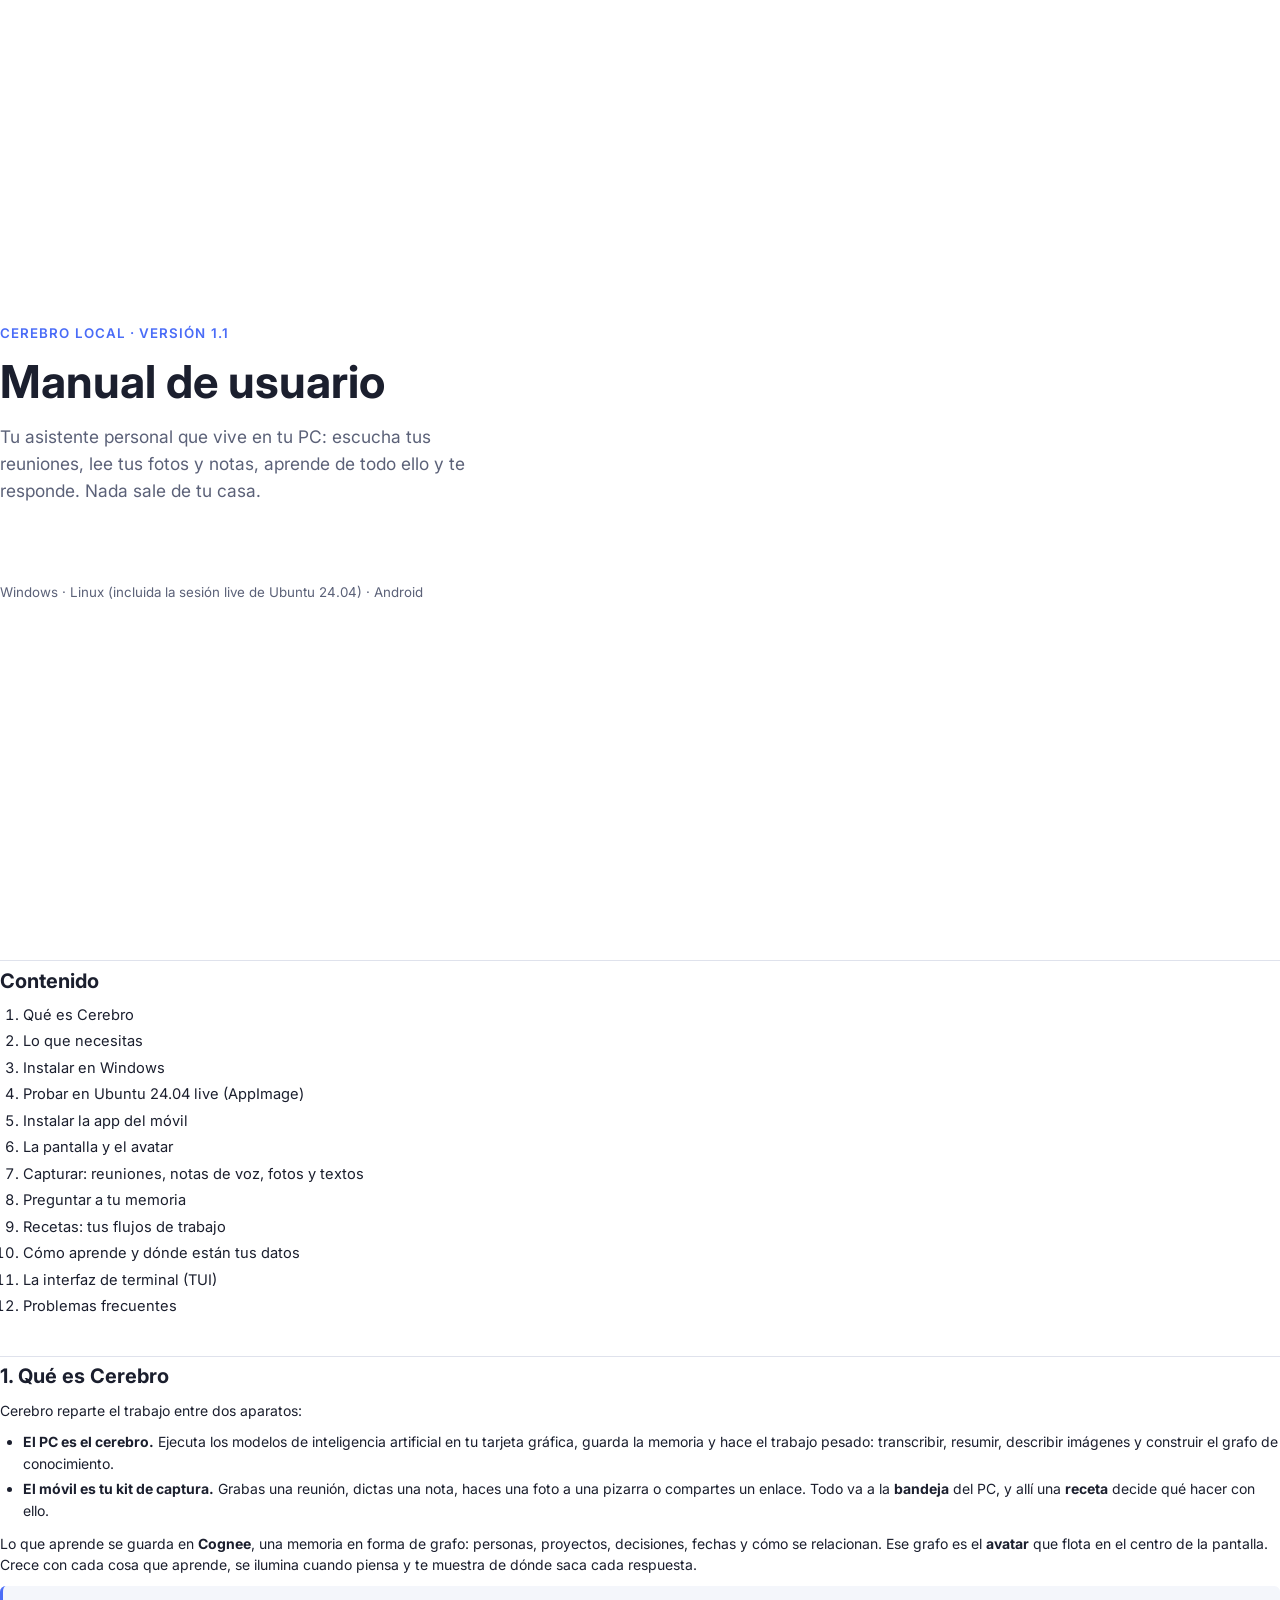
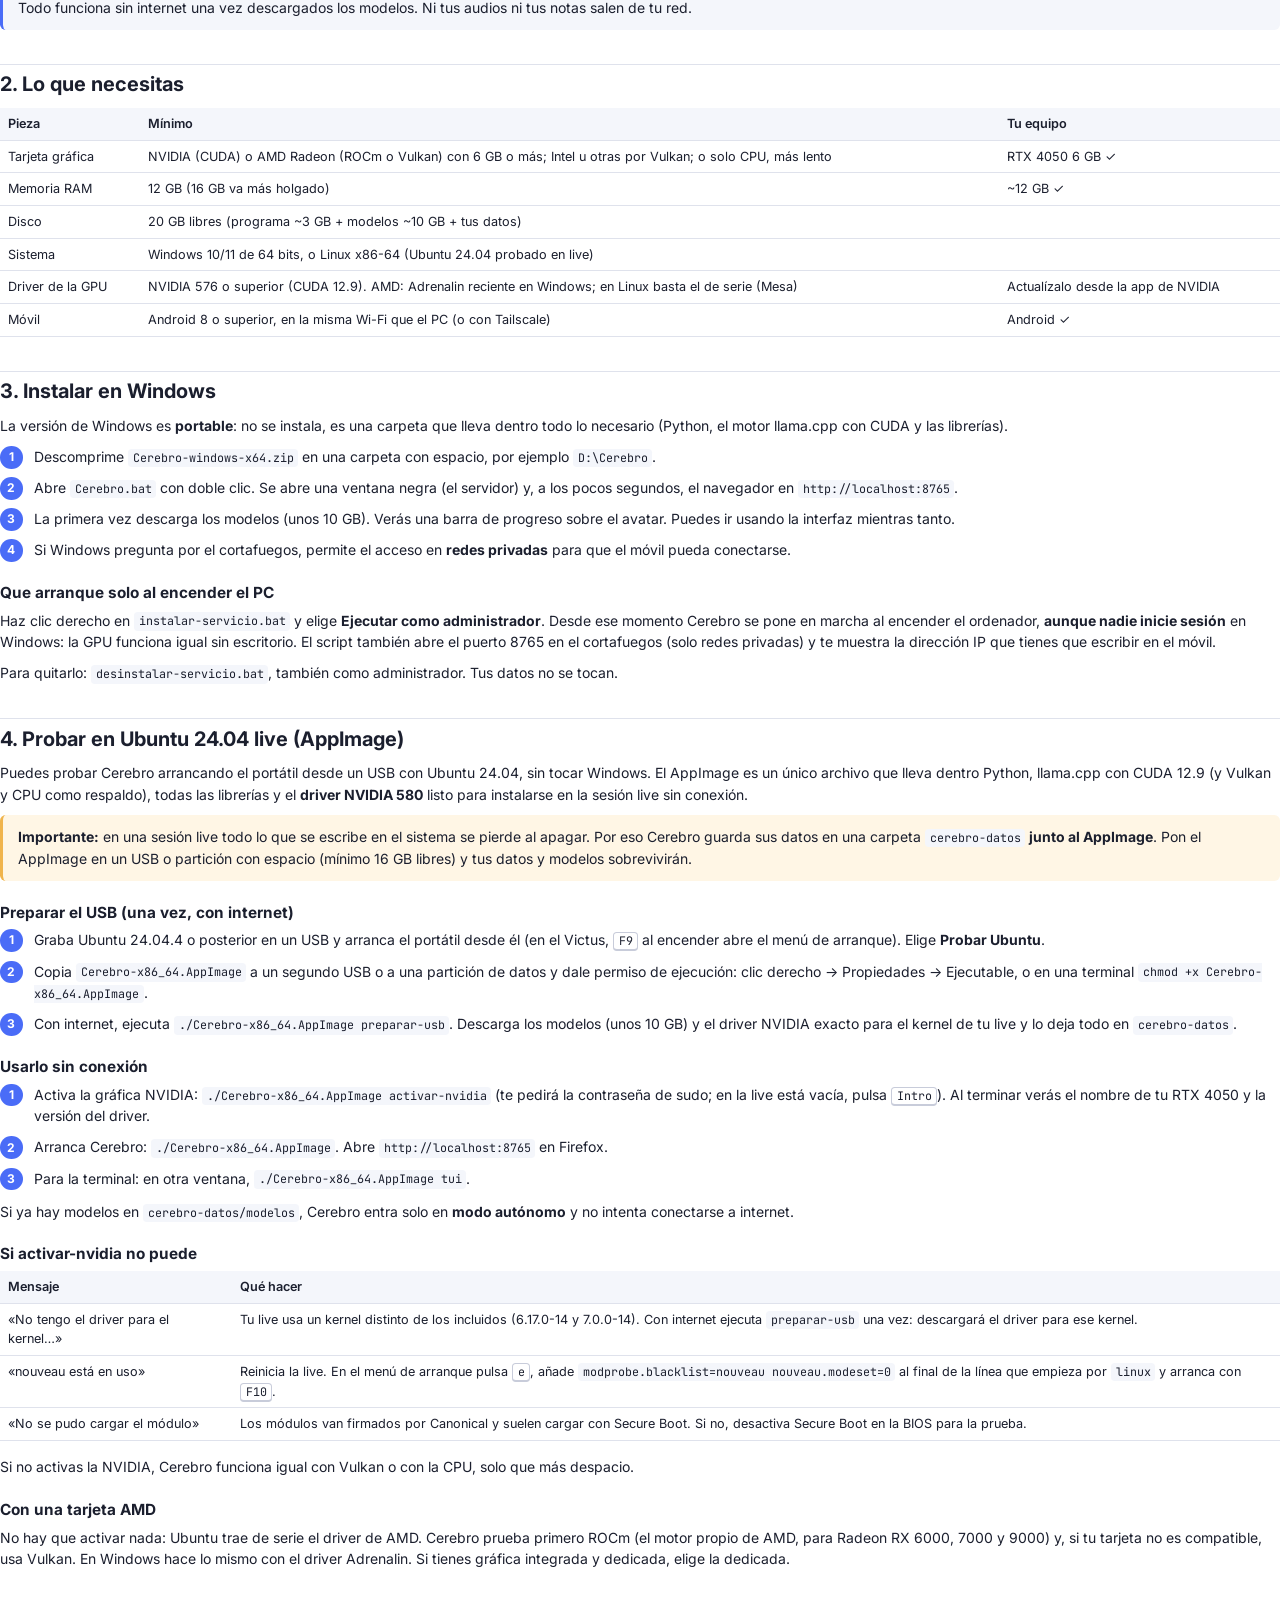
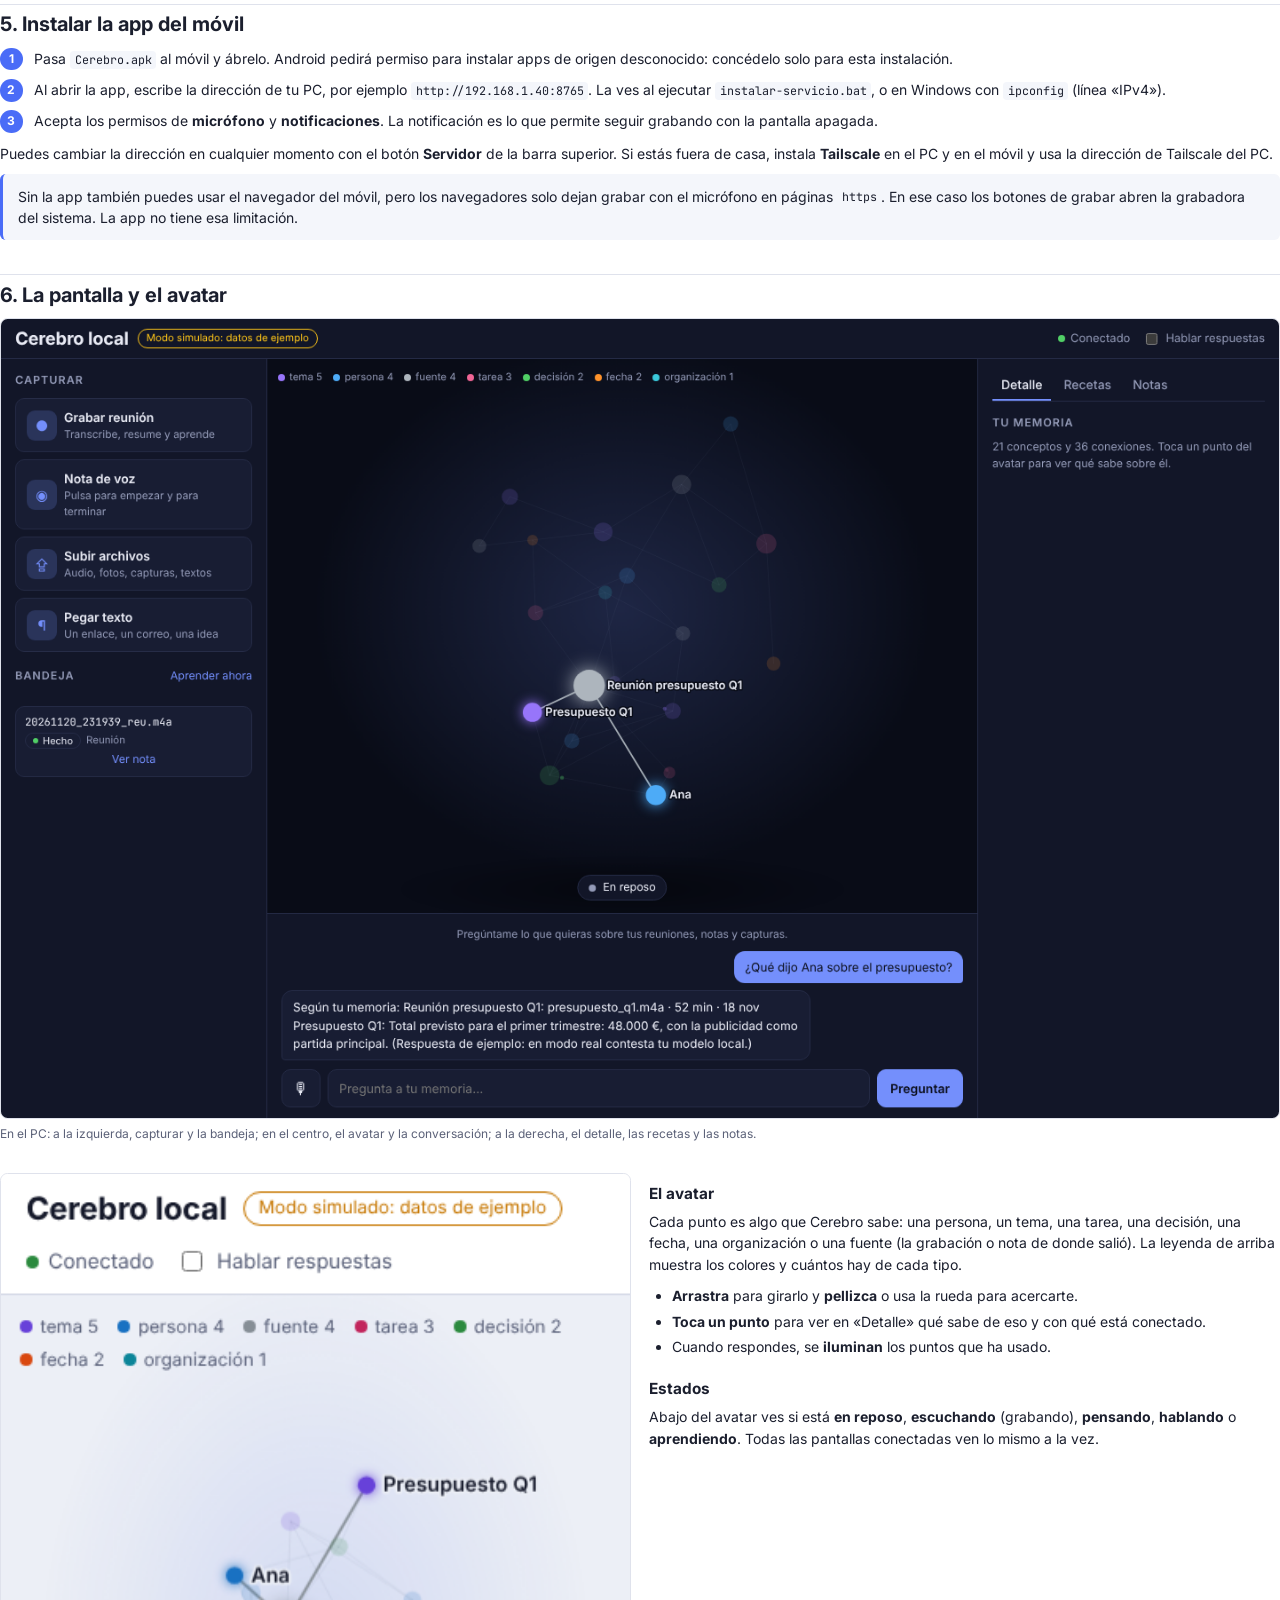
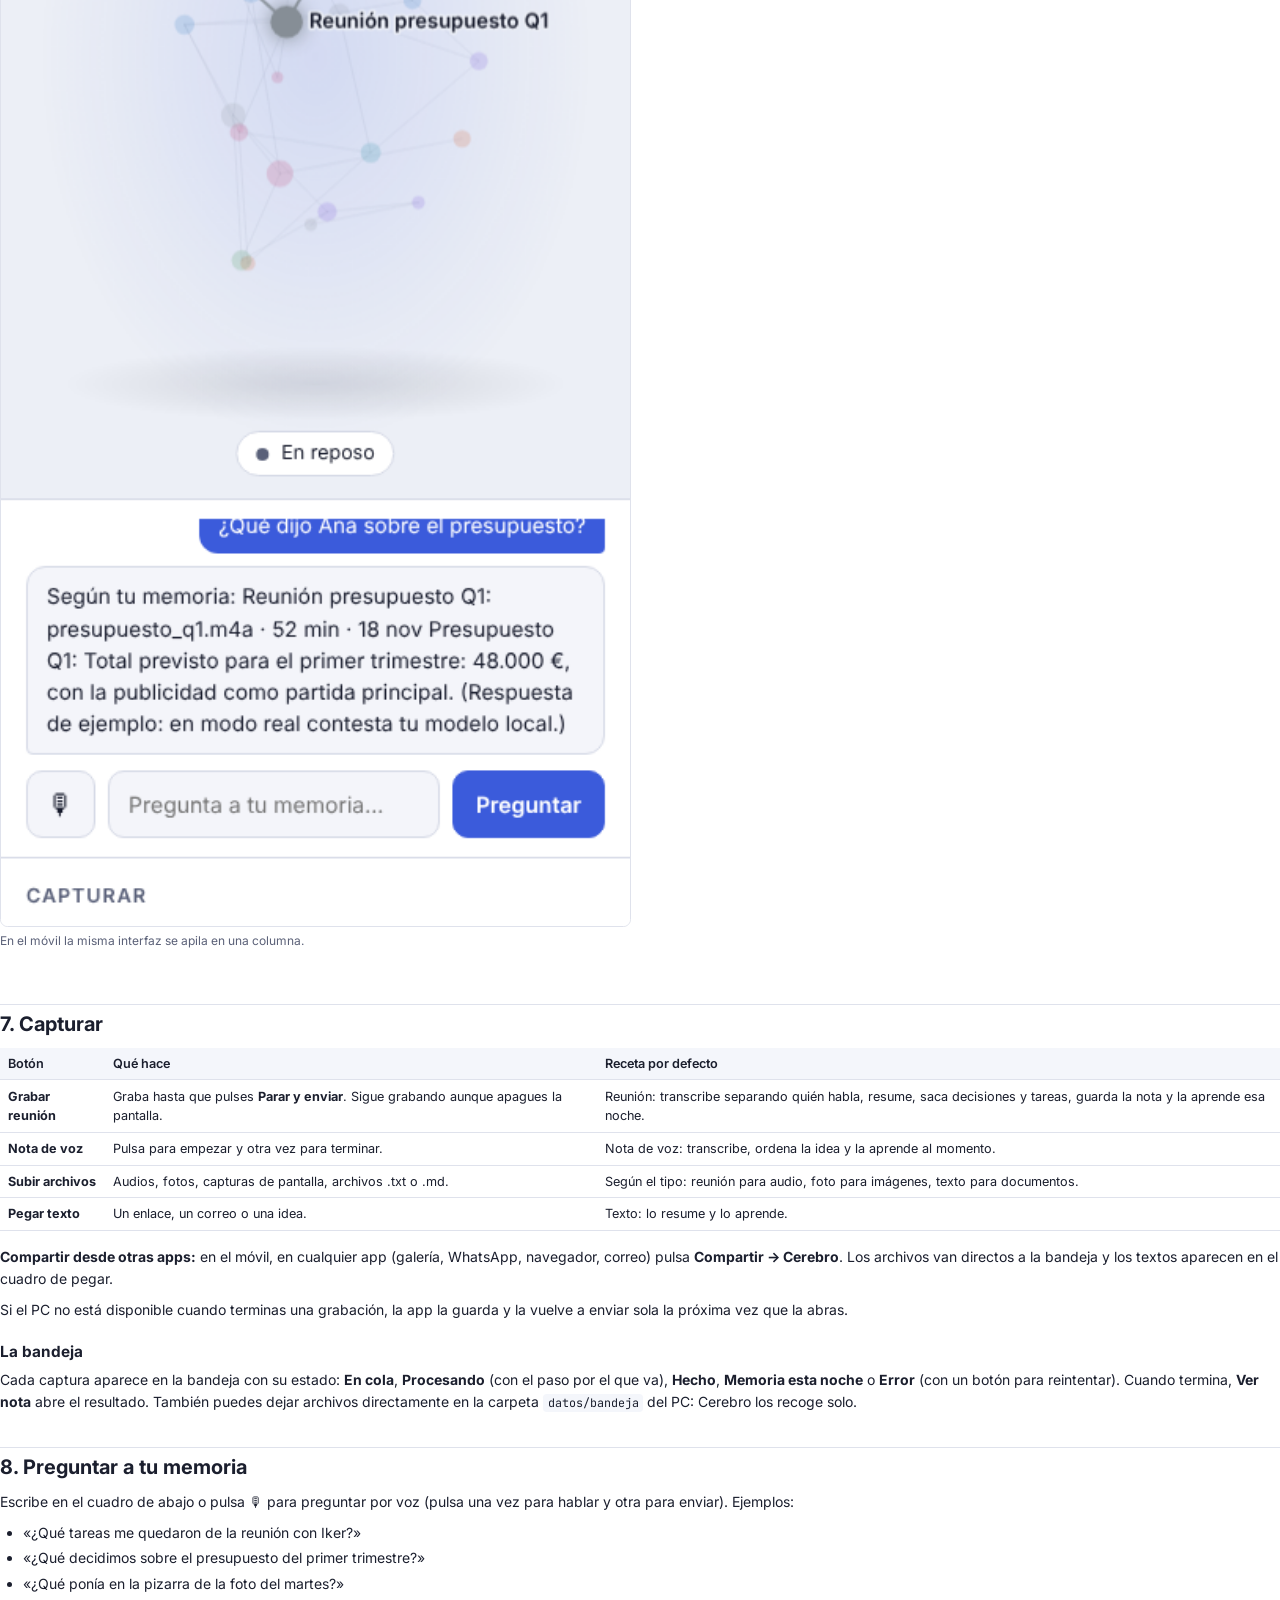
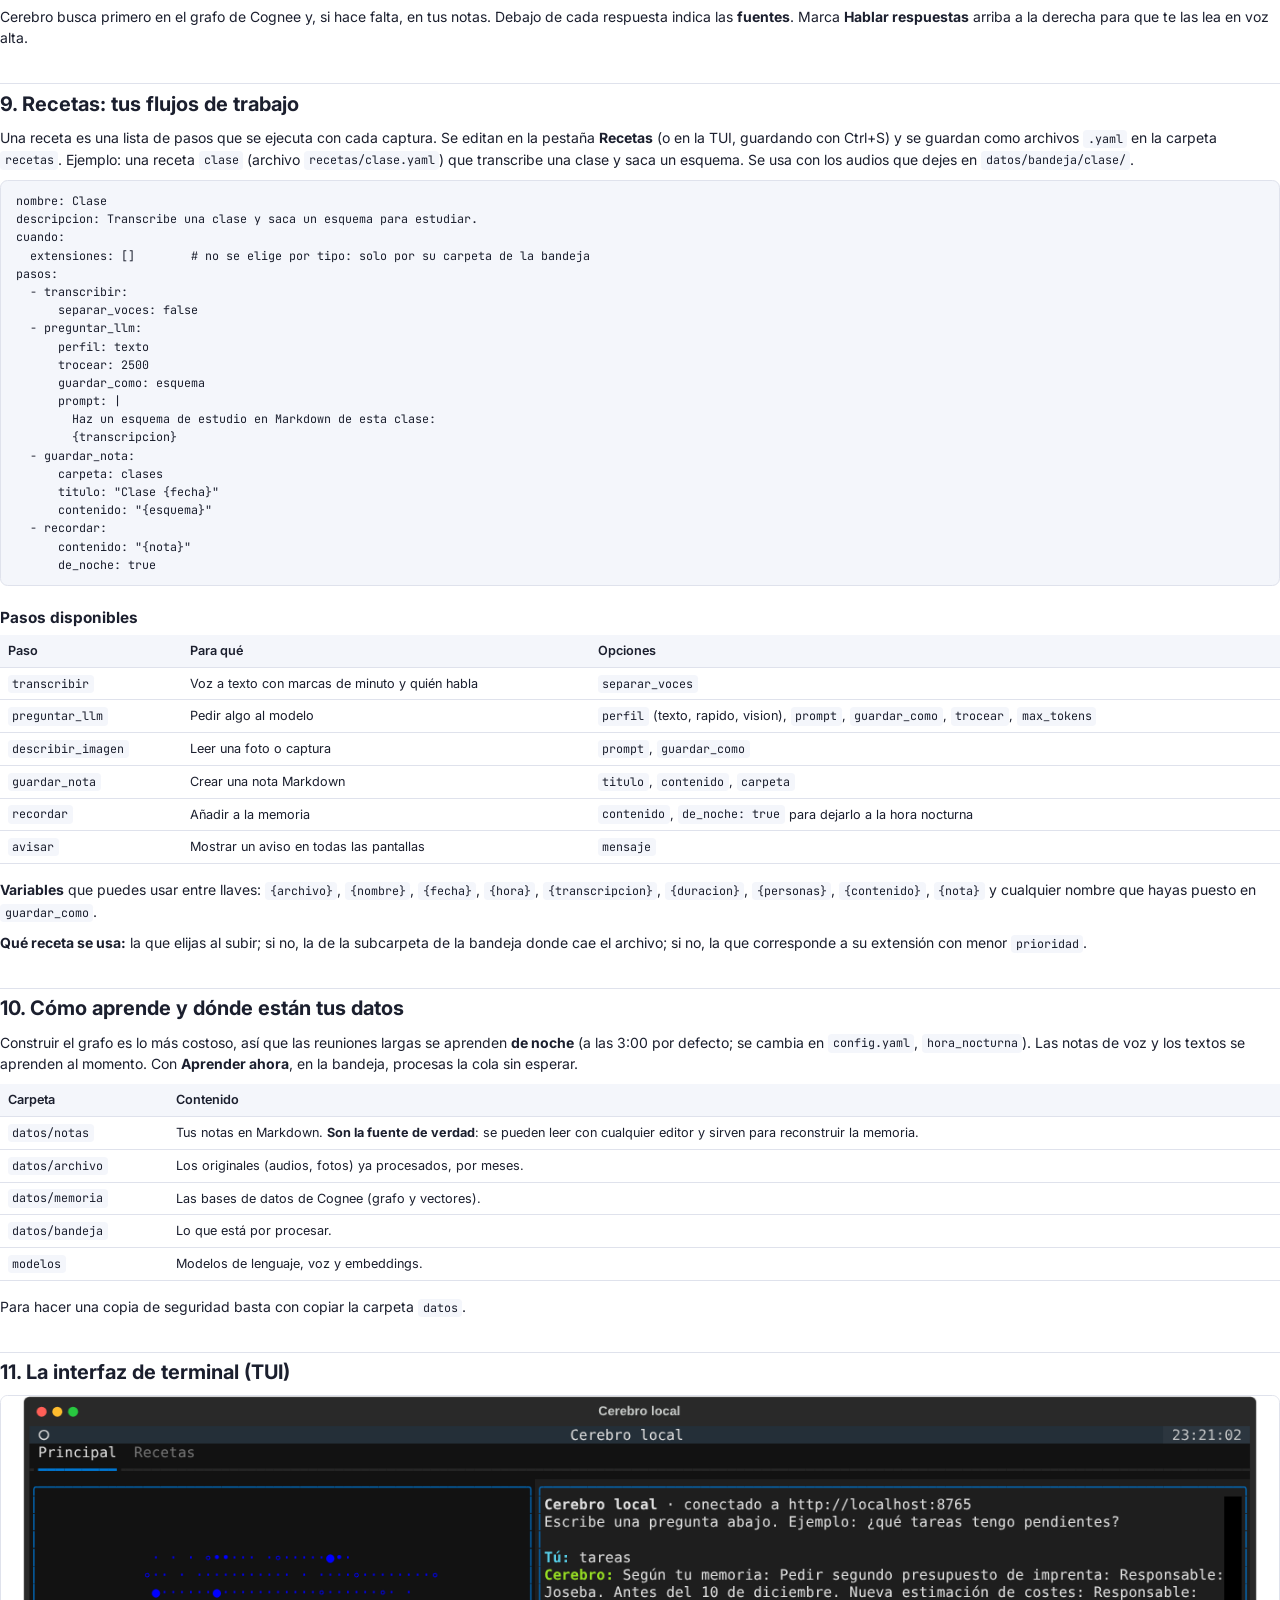
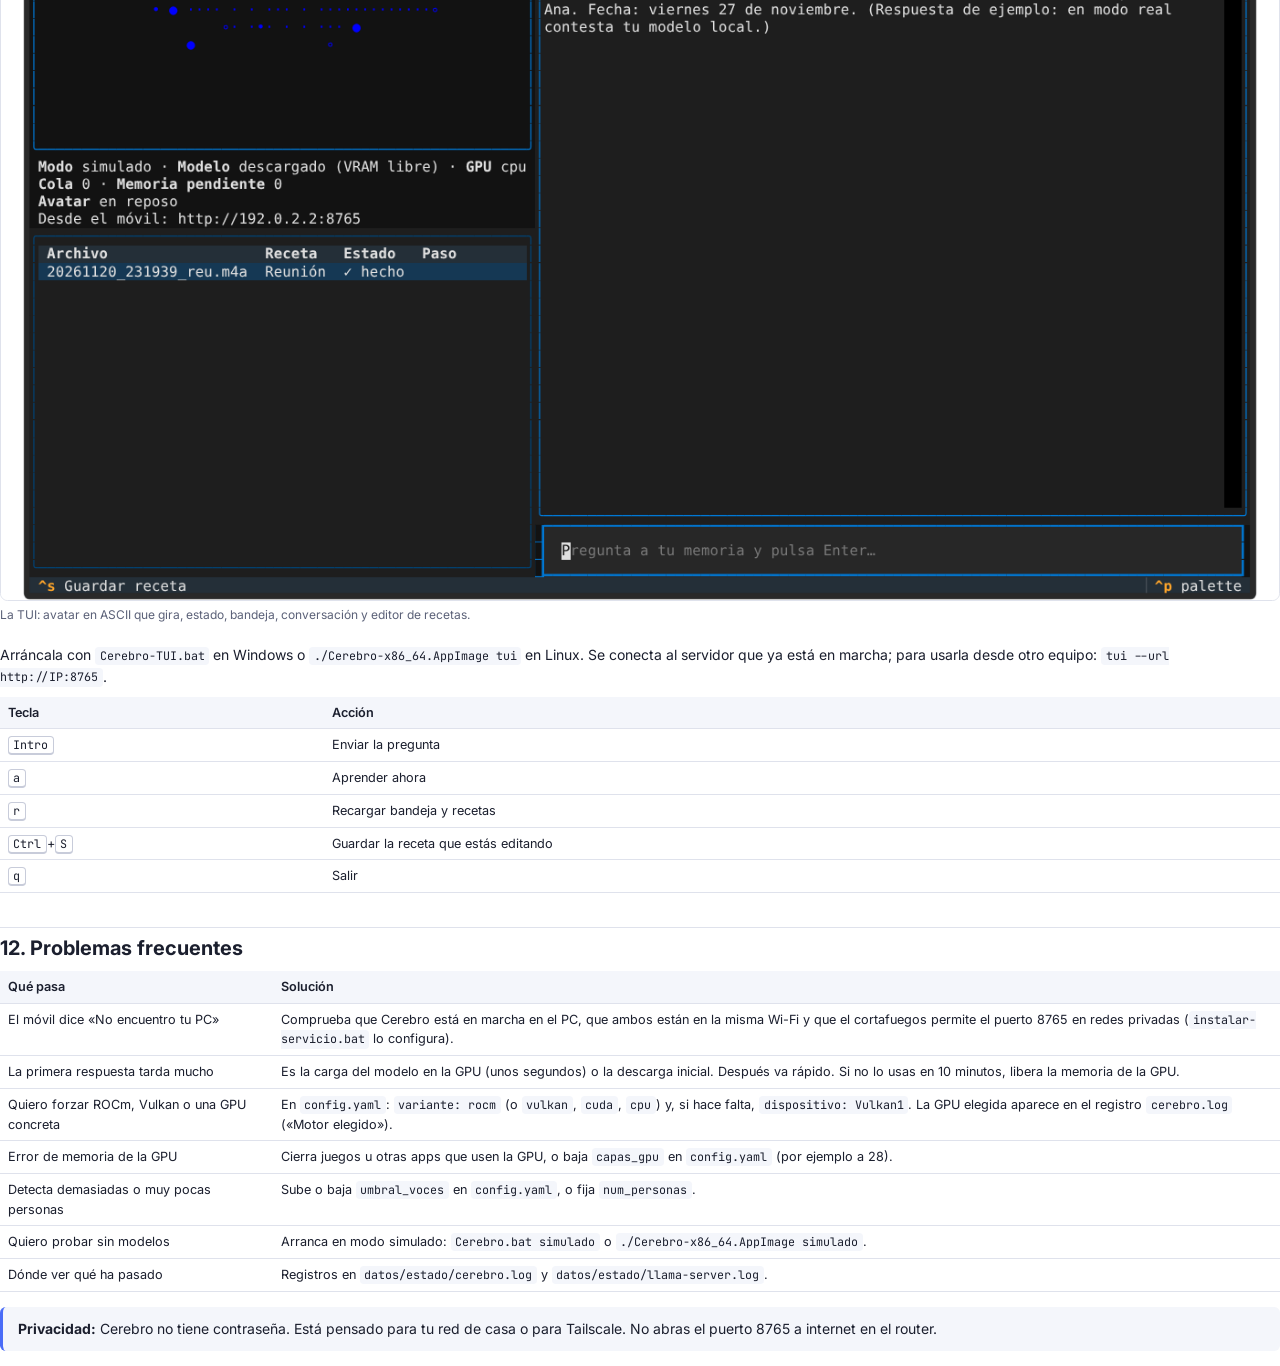
<file: docs/manual-usuario.html>
<!doctype html>
<html lang="es">
<head>
<meta charset="utf-8">
<title>Cerebro local · Manual de usuario</title>
<link rel="stylesheet" href="manual.css">
</head>
<body>

<section class="portada">
  <div class="marca">Cerebro local · versión 1.1</div>
  <h1>Manual de usuario</h1>
  <p>Tu asistente personal que vive en tu PC: escucha tus reuniones, lee tus fotos y notas, aprende de todo ello y te responde. Nada sale de tu casa.</p>
  <div class="meta">Windows · Linux (incluida la sesión live de Ubuntu 24.04) · Android</div>
</section>

<section class="indice">
  <h2>Contenido</h2>
  <ol>
    <li><a href="#que-es">Qué es Cerebro</a></li>
    <li><a href="#necesitas">Lo que necesitas</a></li>
    <li><a href="#windows">Instalar en Windows</a></li>
    <li><a href="#live">Probar en Ubuntu 24.04 live (AppImage)</a></li>
    <li><a href="#movil">Instalar la app del móvil</a></li>
    <li><a href="#pantalla">La pantalla y el avatar</a></li>
    <li><a href="#capturar">Capturar: reuniones, notas de voz, fotos y textos</a></li>
    <li><a href="#preguntar">Preguntar a tu memoria</a></li>
    <li><a href="#recetas">Recetas: tus flujos de trabajo</a></li>
    <li><a href="#memoria">Cómo aprende y dónde están tus datos</a></li>
    <li><a href="#tui">La interfaz de terminal (TUI)</a></li>
    <li><a href="#problemas">Problemas frecuentes</a></li>
  </ol>
</section>

<h2 id="que-es">1. Qué es Cerebro</h2>
<p>Cerebro reparte el trabajo entre dos aparatos:</p>
<ul>
  <li><b>El PC es el cerebro.</b> Ejecuta los modelos de inteligencia artificial en tu tarjeta gráfica, guarda la memoria y hace el trabajo pesado: transcribir, resumir, describir imágenes y construir el grafo de conocimiento.</li>
  <li><b>El móvil es tu kit de captura.</b> Grabas una reunión, dictas una nota, haces una foto a una pizarra o compartes un enlace. Todo va a la <b>bandeja</b> del PC, y allí una <b>receta</b> decide qué hacer con ello.</li>
</ul>
<p>Lo que aprende se guarda en <b>Cognee</b>, una memoria en forma de grafo: personas, proyectos, decisiones, fechas y cómo se relacionan. Ese grafo es el <b>avatar</b> que flota en el centro de la pantalla. Crece con cada cosa que aprende, se ilumina cuando piensa y te muestra de dónde saca cada respuesta.</p>
<div class="caja">Todo funciona sin internet una vez descargados los modelos. Ni tus audios ni tus notas salen de tu red.</div>

<h2 id="necesitas">2. Lo que necesitas</h2>
<table>
  <tr><th>Pieza</th><th>Mínimo</th><th>Tu equipo</th></tr>
  <tr><td>Tarjeta gráfica</td><td>NVIDIA (CUDA) o AMD Radeon (ROCm o Vulkan) con 6 GB o más; Intel u otras por Vulkan; o solo CPU, más lento</td><td>RTX 4050 6 GB ✓</td></tr>
  <tr><td>Memoria RAM</td><td>12 GB (16 GB va más holgado)</td><td>~12 GB ✓</td></tr>
  <tr><td>Disco</td><td>20 GB libres (programa ~3 GB + modelos ~10 GB + tus datos)</td><td></td></tr>
  <tr><td>Sistema</td><td>Windows 10/11 de 64 bits, o Linux x86-64 (Ubuntu 24.04 probado en live)</td><td></td></tr>
  <tr><td>Driver de la GPU</td><td>NVIDIA 576 o superior (CUDA 12.9). AMD: Adrenalin reciente en Windows; en Linux basta el de serie (Mesa)</td><td>Actualízalo desde la app de NVIDIA</td></tr>
  <tr><td>Móvil</td><td>Android 8 o superior, en la misma Wi-Fi que el PC (o con Tailscale)</td><td>Android ✓</td></tr>
</table>

<h2 id="windows">3. Instalar en Windows</h2>
<p>La versión de Windows es <b>portable</b>: no se instala, es una carpeta que lleva dentro todo lo necesario (Python, el motor llama.cpp con CUDA y las librerías).</p>
<ol class="pasos">
  <li>Descomprime <code>Cerebro-windows-x64.zip</code> en una carpeta con espacio, por ejemplo <code>D:\Cerebro</code>.</li>
  <li>Abre <code>Cerebro.bat</code> con doble clic. Se abre una ventana negra (el servidor) y, a los pocos segundos, el navegador en <code>http://localhost:8765</code>.</li>
  <li>La primera vez descarga los modelos (unos 10 GB). Verás una barra de progreso sobre el avatar. Puedes ir usando la interfaz mientras tanto.</li>
  <li>Si Windows pregunta por el cortafuegos, permite el acceso en <b>redes privadas</b> para que el móvil pueda conectarse.</li>
</ol>
<h3>Que arranque solo al encender el PC</h3>
<p>Haz clic derecho en <code>instalar-servicio.bat</code> y elige <b>Ejecutar como administrador</b>. Desde ese momento Cerebro se pone en marcha al encender el ordenador, <b>aunque nadie inicie sesión</b> en Windows: la GPU funciona igual sin escritorio. El script también abre el puerto 8765 en el cortafuegos (solo redes privadas) y te muestra la dirección IP que tienes que escribir en el móvil.</p>
<p>Para quitarlo: <code>desinstalar-servicio.bat</code>, también como administrador. Tus datos no se tocan.</p>

<h2 id="live">4. Probar en Ubuntu 24.04 live (AppImage)</h2>
<p>Puedes probar Cerebro arrancando el portátil desde un USB con Ubuntu 24.04, sin tocar Windows. El AppImage es un único archivo que lleva dentro Python, llama.cpp con CUDA 12.9 (y Vulkan y CPU como respaldo), todas las librerías y el <b>driver NVIDIA 580</b> listo para instalarse en la sesión live sin conexión.</p>
<div class="caja aviso"><b>Importante:</b> en una sesión live todo lo que se escribe en el sistema se pierde al apagar. Por eso Cerebro guarda sus datos en una carpeta <code>cerebro-datos</code> <b>junto al AppImage</b>. Pon el AppImage en un USB o partición con espacio (mínimo 16 GB libres) y tus datos y modelos sobrevivirán.</div>
<h3>Preparar el USB (una vez, con internet)</h3>
<ol class="pasos">
  <li>Graba Ubuntu 24.04.4 o posterior en un USB y arranca el portátil desde él (en el Victus, <kbd>F9</kbd> al encender abre el menú de arranque). Elige <b>Probar Ubuntu</b>.</li>
  <li>Copia <code>Cerebro-x86_64.AppImage</code> a un segundo USB o a una partición de datos y dale permiso de ejecución: clic derecho → Propiedades → Ejecutable, o en una terminal <code>chmod +x Cerebro-x86_64.AppImage</code>.</li>
  <li>Con internet, ejecuta <code>./Cerebro-x86_64.AppImage preparar-usb</code>. Descarga los modelos (unos 10 GB) y el driver NVIDIA exacto para el kernel de tu live y lo deja todo en <code>cerebro-datos</code>.</li>
</ol>
<h3>Usarlo sin conexión</h3>
<ol class="pasos">
  <li>Activa la gráfica NVIDIA: <code>./Cerebro-x86_64.AppImage activar-nvidia</code> (te pedirá la contraseña de sudo; en la live está vacía, pulsa <kbd>Intro</kbd>). Al terminar verás el nombre de tu RTX 4050 y la versión del driver.</li>
  <li>Arranca Cerebro: <code>./Cerebro-x86_64.AppImage</code>. Abre <code>http://localhost:8765</code> en Firefox.</li>
  <li>Para la terminal: en otra ventana, <code>./Cerebro-x86_64.AppImage tui</code>.</li>
</ol>
<p>Si ya hay modelos en <code>cerebro-datos/modelos</code>, Cerebro entra solo en <b>modo autónomo</b> y no intenta conectarse a internet.</p>
<h3>Si activar-nvidia no puede</h3>
<table>
  <tr><th>Mensaje</th><th>Qué hacer</th></tr>
  <tr><td>«No tengo el driver para el kernel…»</td><td>Tu live usa un kernel distinto de los incluidos (6.17.0-14 y 7.0.0-14). Con internet ejecuta <code>preparar-usb</code> una vez: descargará el driver para ese kernel.</td></tr>
  <tr><td>«nouveau está en uso»</td><td>Reinicia la live. En el menú de arranque pulsa <kbd>e</kbd>, añade <code>modprobe.blacklist=nouveau nouveau.modeset=0</code> al final de la línea que empieza por <code>linux</code> y arranca con <kbd>F10</kbd>.</td></tr>
  <tr><td>«No se pudo cargar el módulo»</td><td>Los módulos van firmados por Canonical y suelen cargar con Secure Boot. Si no, desactiva Secure Boot en la BIOS para la prueba.</td></tr>
</table>
<p>Si no activas la NVIDIA, Cerebro funciona igual con Vulkan o con la CPU, solo que más despacio.</p>
<h3>Con una tarjeta AMD</h3>
<p>No hay que activar nada: Ubuntu trae de serie el driver de AMD. Cerebro prueba primero ROCm (el motor propio de AMD, para Radeon RX 6000, 7000 y 9000) y, si tu tarjeta no es compatible, usa Vulkan. En Windows hace lo mismo con el driver Adrenalin. Si tienes gráfica integrada y dedicada, elige la dedicada.</p>

<h2 id="movil">5. Instalar la app del móvil</h2>
<ol class="pasos">
  <li>Pasa <code>Cerebro.apk</code> al móvil y ábrelo. Android pedirá permiso para instalar apps de origen desconocido: concédelo solo para esta instalación.</li>
  <li>Al abrir la app, escribe la dirección de tu PC, por ejemplo <code>http://192.168.1.40:8765</code>. La ves al ejecutar <code>instalar-servicio.bat</code>, o en Windows con <code>ipconfig</code> (línea «IPv4»).</li>
  <li>Acepta los permisos de <b>micrófono</b> y <b>notificaciones</b>. La notificación es lo que permite seguir grabando con la pantalla apagada.</li>
</ol>
<p>Puedes cambiar la dirección en cualquier momento con el botón <b>Servidor</b> de la barra superior. Si estás fuera de casa, instala <b>Tailscale</b> en el PC y en el móvil y usa la dirección de Tailscale del PC.</p>
<div class="caja">Sin la app también puedes usar el navegador del móvil, pero los navegadores solo dejan grabar con el micrófono en páginas <code>https</code>. En ese caso los botones de grabar abren la grabadora del sistema. La app no tiene esa limitación.</div>

<h2 id="pantalla">6. La pantalla y el avatar</h2>
<figure><img src="img/escritorio.png" alt="Pantalla principal en el PC"><figcaption>En el PC: a la izquierda, capturar y la bandeja; en el centro, el avatar y la conversación; a la derecha, el detalle, las recetas y las notas.</figcaption></figure>
<div class="dos">
  <figure><img src="img/movil.png" alt="Pantalla en el móvil"><figcaption>En el móvil la misma interfaz se apila en una columna.</figcaption></figure>
  <div>
    <h3>El avatar</h3>
    <p>Cada punto es algo que Cerebro sabe: una persona, un tema, una tarea, una decisión, una fecha, una organización o una fuente (la grabación o nota de donde salió). La leyenda de arriba muestra los colores y cuántos hay de cada tipo.</p>
    <ul>
      <li><b>Arrastra</b> para girarlo y <b>pellizca</b> o usa la rueda para acercarte.</li>
      <li><b>Toca un punto</b> para ver en «Detalle» qué sabe de eso y con qué está conectado.</li>
      <li>Cuando respondes, se <b>iluminan</b> los puntos que ha usado.</li>
    </ul>
    <h3>Estados</h3>
    <p>Abajo del avatar ves si está <b>en reposo</b>, <b>escuchando</b> (grabando), <b>pensando</b>, <b>hablando</b> o <b>aprendiendo</b>. Todas las pantallas conectadas ven lo mismo a la vez.</p>
  </div>
</div>

<h2 id="capturar">7. Capturar</h2>
<table>
  <tr><th>Botón</th><th>Qué hace</th><th>Receta por defecto</th></tr>
  <tr><td><b>Grabar reunión</b></td><td>Graba hasta que pulses <b>Parar y enviar</b>. Sigue grabando aunque apagues la pantalla.</td><td>Reunión: transcribe separando quién habla, resume, saca decisiones y tareas, guarda la nota y la aprende esa noche.</td></tr>
  <tr><td><b>Nota de voz</b></td><td>Pulsa para empezar y otra vez para terminar.</td><td>Nota de voz: transcribe, ordena la idea y la aprende al momento.</td></tr>
  <tr><td><b>Subir archivos</b></td><td>Audios, fotos, capturas de pantalla, archivos .txt o .md.</td><td>Según el tipo: reunión para audio, foto para imágenes, texto para documentos.</td></tr>
  <tr><td><b>Pegar texto</b></td><td>Un enlace, un correo o una idea.</td><td>Texto: lo resume y lo aprende.</td></tr>
</table>
<p><b>Compartir desde otras apps:</b> en el móvil, en cualquier app (galería, WhatsApp, navegador, correo) pulsa <b>Compartir → Cerebro</b>. Los archivos van directos a la bandeja y los textos aparecen en el cuadro de pegar.</p>
<p>Si el PC no está disponible cuando terminas una grabación, la app la guarda y la vuelve a enviar sola la próxima vez que la abras.</p>
<h3>La bandeja</h3>
<p>Cada captura aparece en la bandeja con su estado: <b>En cola</b>, <b>Procesando</b> (con el paso por el que va), <b>Hecho</b>, <b>Memoria esta noche</b> o <b>Error</b> (con un botón para reintentar). Cuando termina, <b>Ver nota</b> abre el resultado. También puedes dejar archivos directamente en la carpeta <code>datos/bandeja</code> del PC: Cerebro los recoge solo.</p>

<h2 id="preguntar">8. Preguntar a tu memoria</h2>
<p>Escribe en el cuadro de abajo o pulsa 🎙 para preguntar por voz (pulsa una vez para hablar y otra para enviar). Ejemplos:</p>
<ul>
  <li>«¿Qué tareas me quedaron de la reunión con Iker?»</li>
  <li>«¿Qué decidimos sobre el presupuesto del primer trimestre?»</li>
  <li>«¿Qué ponía en la pizarra de la foto del martes?»</li>
</ul>
<p>Cerebro busca primero en el grafo de Cognee y, si hace falta, en tus notas. Debajo de cada respuesta indica las <b>fuentes</b>. Marca <b>Hablar respuestas</b> arriba a la derecha para que te las lea en voz alta.</p>

<h2 id="recetas">9. Recetas: tus flujos de trabajo</h2>
<p>Una receta es una lista de pasos que se ejecuta con cada captura. Se editan en la pestaña <b>Recetas</b> (o en la TUI, guardando con Ctrl+S) y se guardan como archivos <code>.yaml</code> en la carpeta <code>recetas</code>. Ejemplo: una receta <code>clase</code> (archivo <code>recetas/clase.yaml</code>) que transcribe una clase y saca un esquema. Se usa con los audios que dejes en <code>datos/bandeja/clase/</code>.</p>
<pre><code>nombre: Clase
descripcion: Transcribe una clase y saca un esquema para estudiar.
cuando:
  extensiones: []        # no se elige por tipo: solo por su carpeta de la bandeja
pasos:
  - transcribir:
      separar_voces: false
  - preguntar_llm:
      perfil: texto
      trocear: 2500
      guardar_como: esquema
      prompt: |
        Haz un esquema de estudio en Markdown de esta clase:
        {transcripcion}
  - guardar_nota:
      carpeta: clases
      titulo: "Clase {fecha}"
      contenido: "{esquema}"
  - recordar:
      contenido: "{nota}"
      de_noche: true</code></pre>
<h3>Pasos disponibles</h3>
<table>
  <tr><th>Paso</th><th>Para qué</th><th>Opciones</th></tr>
  <tr><td><code>transcribir</code></td><td>Voz a texto con marcas de minuto y quién habla</td><td><code>separar_voces</code></td></tr>
  <tr><td><code>preguntar_llm</code></td><td>Pedir algo al modelo</td><td><code>perfil</code> (texto, rapido, vision), <code>prompt</code>, <code>guardar_como</code>, <code>trocear</code>, <code>max_tokens</code></td></tr>
  <tr><td><code>describir_imagen</code></td><td>Leer una foto o captura</td><td><code>prompt</code>, <code>guardar_como</code></td></tr>
  <tr><td><code>guardar_nota</code></td><td>Crear una nota Markdown</td><td><code>titulo</code>, <code>contenido</code>, <code>carpeta</code></td></tr>
  <tr><td><code>recordar</code></td><td>Añadir a la memoria</td><td><code>contenido</code>, <code>de_noche: true</code> para dejarlo a la hora nocturna</td></tr>
  <tr><td><code>avisar</code></td><td>Mostrar un aviso en todas las pantallas</td><td><code>mensaje</code></td></tr>
</table>
<p><b>Variables</b> que puedes usar entre llaves: <code>{archivo}</code>, <code>{nombre}</code>, <code>{fecha}</code>, <code>{hora}</code>, <code>{transcripcion}</code>, <code>{duracion}</code>, <code>{personas}</code>, <code>{contenido}</code>, <code>{nota}</code> y cualquier nombre que hayas puesto en <code>guardar_como</code>.</p>
<p><b>Qué receta se usa:</b> la que elijas al subir; si no, la de la subcarpeta de la bandeja donde cae el archivo; si no, la que corresponde a su extensión con menor <code>prioridad</code>.</p>

<h2 id="memoria">10. Cómo aprende y dónde están tus datos</h2>
<p>Construir el grafo es lo más costoso, así que las reuniones largas se aprenden <b>de noche</b> (a las 3:00 por defecto; se cambia en <code>config.yaml</code>, <code>hora_nocturna</code>). Las notas de voz y los textos se aprenden al momento. Con <b>Aprender ahora</b>, en la bandeja, procesas la cola sin esperar.</p>
<table>
  <tr><th>Carpeta</th><th>Contenido</th></tr>
  <tr><td><code>datos/notas</code></td><td>Tus notas en Markdown. <b>Son la fuente de verdad</b>: se pueden leer con cualquier editor y sirven para reconstruir la memoria.</td></tr>
  <tr><td><code>datos/archivo</code></td><td>Los originales (audios, fotos) ya procesados, por meses.</td></tr>
  <tr><td><code>datos/memoria</code></td><td>Las bases de datos de Cognee (grafo y vectores).</td></tr>
  <tr><td><code>datos/bandeja</code></td><td>Lo que está por procesar.</td></tr>
  <tr><td><code>modelos</code></td><td>Modelos de lenguaje, voz y embeddings.</td></tr>
</table>
<p>Para hacer una copia de seguridad basta con copiar la carpeta <code>datos</code>.</p>

<h2 id="tui">11. La interfaz de terminal (TUI)</h2>
<figure><img src="img/tui.png" alt="Interfaz de terminal"><figcaption>La TUI: avatar en ASCII que gira, estado, bandeja, conversación y editor de recetas.</figcaption></figure>
<p>Arráncala con <code>Cerebro-TUI.bat</code> en Windows o <code>./Cerebro-x86_64.AppImage tui</code> en Linux. Se conecta al servidor que ya está en marcha; para usarla desde otro equipo: <code>tui --url http://IP:8765</code>.</p>
<table>
  <tr><th>Tecla</th><th>Acción</th></tr>
  <tr><td><kbd>Intro</kbd></td><td>Enviar la pregunta</td></tr>
  <tr><td><kbd>a</kbd></td><td>Aprender ahora</td></tr>
  <tr><td><kbd>r</kbd></td><td>Recargar bandeja y recetas</td></tr>
  <tr><td><kbd>Ctrl</kbd>+<kbd>S</kbd></td><td>Guardar la receta que estás editando</td></tr>
  <tr><td><kbd>q</kbd></td><td>Salir</td></tr>
</table>

<h2 id="problemas">12. Problemas frecuentes</h2>
<table>
  <tr><th>Qué pasa</th><th>Solución</th></tr>
  <tr><td>El móvil dice «No encuentro tu PC»</td><td>Comprueba que Cerebro está en marcha en el PC, que ambos están en la misma Wi-Fi y que el cortafuegos permite el puerto 8765 en redes privadas (<code>instalar-servicio.bat</code> lo configura).</td></tr>
  <tr><td>La primera respuesta tarda mucho</td><td>Es la carga del modelo en la GPU (unos segundos) o la descarga inicial. Después va rápido. Si no lo usas en 10 minutos, libera la memoria de la GPU.</td></tr>
  <tr><td>Quiero forzar ROCm, Vulkan o una GPU concreta</td><td>En <code>config.yaml</code>: <code>variante: rocm</code> (o <code>vulkan</code>, <code>cuda</code>, <code>cpu</code>) y, si hace falta, <code>dispositivo: Vulkan1</code>. La GPU elegida aparece en el registro <code>cerebro.log</code> («Motor elegido»).</td></tr>
  <tr><td>Error de memoria de la GPU</td><td>Cierra juegos u otras apps que usen la GPU, o baja <code>capas_gpu</code> en <code>config.yaml</code> (por ejemplo a 28).</td></tr>
  <tr><td>Detecta demasiadas o muy pocas personas</td><td>Sube o baja <code>umbral_voces</code> en <code>config.yaml</code>, o fija <code>num_personas</code>.</td></tr>
  <tr><td>Quiero probar sin modelos</td><td>Arranca en modo simulado: <code>Cerebro.bat simulado</code> o <code>./Cerebro-x86_64.AppImage simulado</code>.</td></tr>
  <tr><td>Dónde ver qué ha pasado</td><td>Registros en <code>datos/estado/cerebro.log</code> y <code>datos/estado/llama-server.log</code>.</td></tr>
</table>
<div class="caja"><b>Privacidad:</b> Cerebro no tiene contraseña. Está pensado para tu red de casa o para Tailscale. No abras el puerto 8765 a internet en el router.</div>

</body>
</html>
</file>
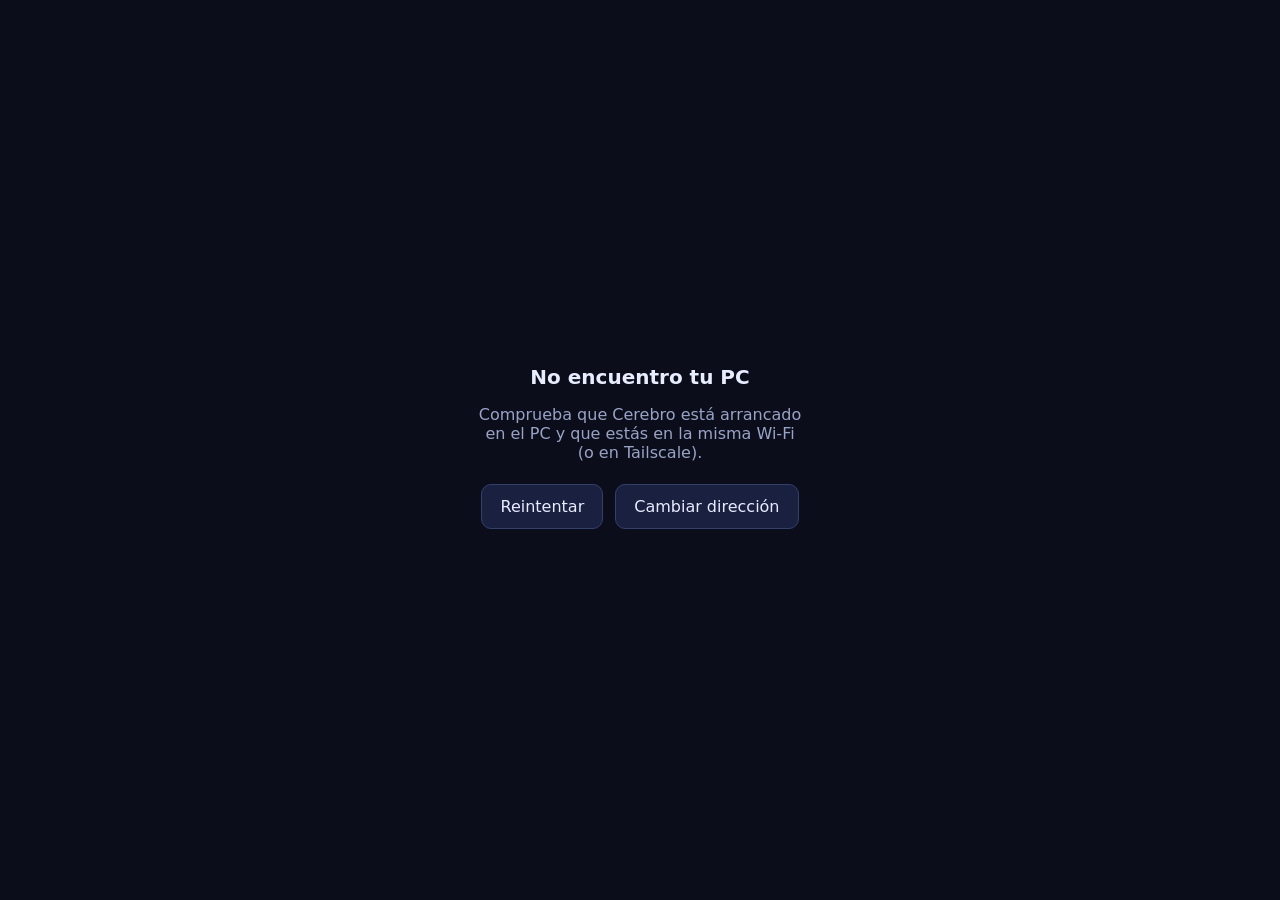
<file: android/app/src/main/assets/sin_conexion.html>
<!doctype html><html lang="es"><head><meta charset="utf-8"><meta name="viewport" content="width=device-width,initial-scale=1">
<style>body{margin:0;min-height:100vh;display:grid;place-items:center;background:#0b0e1a;color:#e8ecff;font:16px system-ui,sans-serif;text-align:center;padding:16px;box-sizing:border-box}
button{font:inherit;padding:12px 18px;border-radius:10px;border:1px solid #33406b;background:#1a2140;color:#e8ecff;margin:6px}b{display:block;font-size:20px;margin-bottom:8px}p{color:#9aa3c7;max-width:32ch;margin:0 auto 16px}</style></head>
<body><div><b>No encuentro tu PC</b><p id="u"></p><p>Comprueba que Cerebro está arrancado en el PC y que estás en la misma Wi-Fi (o en Tailscale).</p>
<button onclick="location.href=CerebroNativo.servidor()+'/'">Reintentar</button><button onclick="CerebroNativo.configurar()">Cambiar dirección</button></div>
<script>document.getElementById("u").textContent=CerebroNativo.servidor();</script></body></html>
</file>
<file: docs/manual.css>
@import url('https://fonts.googleapis.com/css2?family=Inter:wght@400;500;600;700&family=JetBrains+Mono:wght@400;500&display=swap');
:root { --tinta:#1b1f2e; --suave:#5b6178; --linea:#dfe2ec; --acento:#4a6cf7; --fondo-caja:#f4f6fb; --aviso:#fff6e5; --aviso-borde:#f0b44c; }
@page { size: A4; margin: 20mm 18mm 22mm 18mm; }
* { box-sizing: border-box; }
html { font: 10.5pt/1.55 Inter, system-ui, sans-serif; color: var(--tinta); }
body { margin: 0; }
h1, h2, h3 { line-height: 1.2; font-weight: 700; }
h1 { font-size: 22pt; margin: 0 0 6mm; }
h2 { font-size: 15pt; margin: 9mm 0 3mm; padding-top: 2mm; border-top: 1.5px solid var(--linea); break-after: avoid; }
h3 { font-size: 11.5pt; margin: 6mm 0 2mm; break-after: avoid; }
p, li { orphans: 3; widows: 3; }
p { margin: 0 0 2.5mm; }
ul, ol { margin: 0 0 3mm; padding-left: 6mm; }
li { margin-bottom: 1mm; }
code, pre, kbd { font-family: "JetBrains Mono", ui-monospace, monospace; font-size: 8.8pt; }
code { background: var(--fondo-caja); padding: 0.3mm 1.2mm; border-radius: 1mm; }
pre { background: var(--fondo-caja); border: 1px solid var(--linea); border-radius: 2mm; padding: 3mm 4mm; white-space: pre-wrap; break-inside: avoid; margin: 0 0 3mm; }
pre code { background: none; padding: 0; }
kbd { border: 1px solid #c8ccda; border-bottom-width: 2px; border-radius: 1mm; padding: 0 1.2mm; background: #fff; }
table { width: 100%; border-collapse: collapse; margin: 0 0 4mm; font-size: 9.5pt; break-inside: auto; }
th, td { text-align: left; vertical-align: top; padding: 1.6mm 2mm; border-bottom: 1px solid var(--linea); }
th { font-weight: 600; background: var(--fondo-caja); }
tr { break-inside: avoid; }
figure { margin: 3mm 0 5mm; break-inside: avoid; }
figure img { width: 100%; border: 1px solid var(--linea); border-radius: 2mm; display: block; }
figcaption { color: var(--suave); font-size: 9pt; margin-top: 1.5mm; }
.caja { background: var(--fondo-caja); border-left: 3px solid var(--acento); padding: 3mm 4mm; border-radius: 1.5mm; margin: 0 0 4mm; break-inside: avoid; }
.aviso { background: var(--aviso); border-left-color: var(--aviso-borde); }
.portada { height: 245mm; display: flex; flex-direction: column; justify-content: center; break-after: page; }
.portada .marca { color: var(--acento); font-weight: 600; letter-spacing: .08em; text-transform: uppercase; font-size: 10pt; }
.portada h1 { font-size: 34pt; margin: 3mm 0 4mm; }
.portada p { font-size: 13pt; color: var(--suave); max-width: 130mm; }
.portada .meta { margin-top: 18mm; font-size: 10pt; color: var(--suave); }
.indice { break-after: page; }
.indice ol { columns: 1; font-size: 11pt; }
.indice a { color: inherit; text-decoration: none; }
.pasos { counter-reset: paso; list-style: none; padding-left: 0; }
.pasos > li { counter-increment: paso; position: relative; padding-left: 9mm; margin-bottom: 2.5mm; }
.pasos > li::before { content: counter(paso); position: absolute; left: 0; top: 0; width: 6mm; height: 6mm; border-radius: 50%; background: var(--acento); color: #fff; font-weight: 700; font-size: 9pt; display: grid; place-items: center; }
.dos { display: grid; grid-template-columns: 1fr 1fr; gap: 5mm; align-items: start; }
.salto { break-before: page; }
svg text { font-family: Inter, sans-serif; }
</file>
